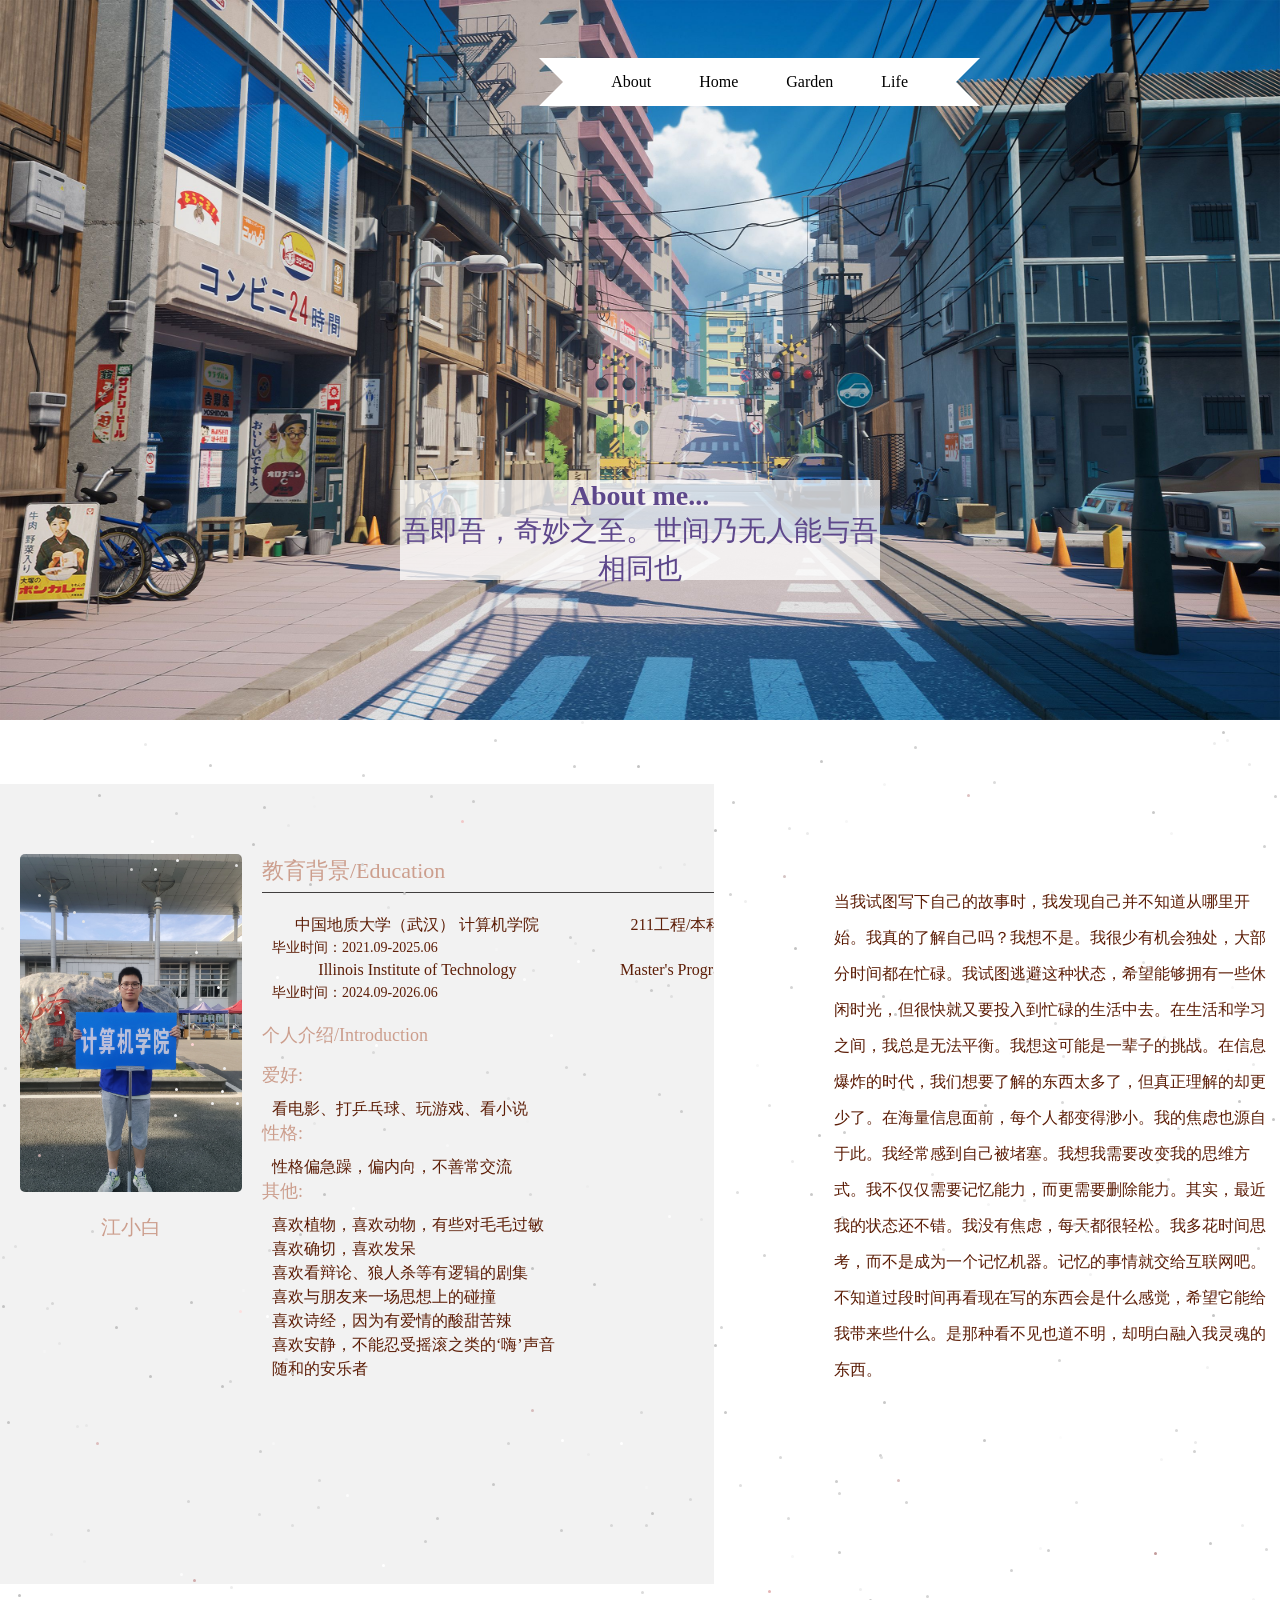
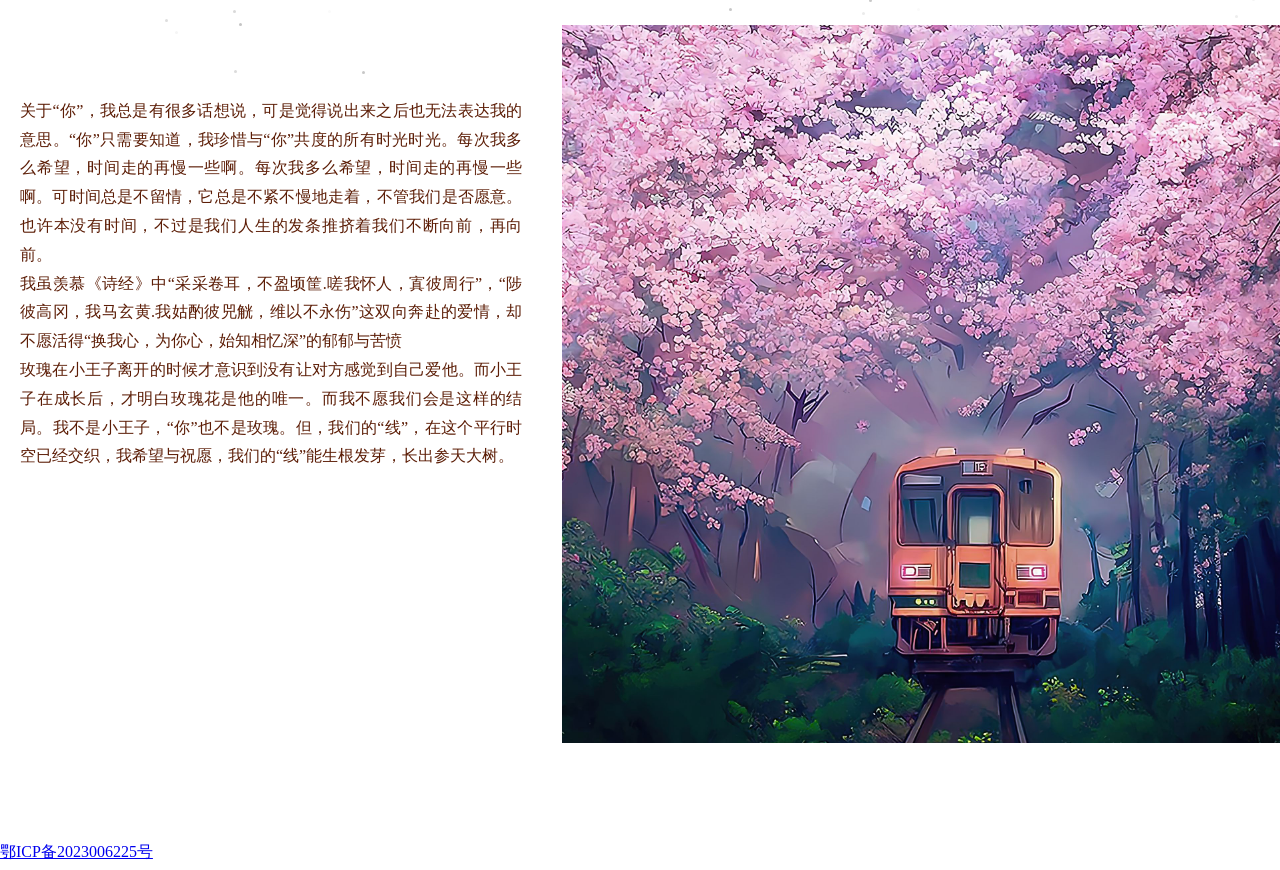
<file: about.html>
<!DOCTYPE html>
<head>    
    <meta charset="UTF-8">
    <link rel="stylesheet" href="css/about.css">
</head>
<body>
    <div class="about">
        <div class="stars"></div>
        <h3 class="about_tit">About me...<br>吾即吾，奇妙之至。世间乃无人能与吾相同也</h3>
        <img class="about_bgc" src="img/9.jpg" alt="">
        <div class='ribbon'>
            <a href='./about.html'><span>About</span></a>
            <a href='./index.html'><span>Home</span></a>
            <a href='./garden.html'><span>Garden</span></a>
            <a href='./daylife.html'><span>Life</span></a>
        </div>
        <div class="me">
            <!-- <img class="me_img" src="./img/7.JPG" alt=""> -->
            <script>
                const iframe = document.querySelector("iframe");
                iframe.onload = function () {
                    iframe.style.height = iframe.contentWindow.document.body.scrollHeight + "px";
                };
            </script>
            <iframe src="./me.html" scrolling="no" frameborder="0" width="800px" height="800px"></iframe>
            <span class="me_tit animate ">
                当我试图写下自己的故事时，我发现自己并不知道从哪里开始。我真的了解自己吗？我想不是。我很少有机会独处，大部分时间都在忙碌。我试图逃避这种状态，希望能够拥有一些休闲时光，但很快就又要投入到忙碌的生活中去。在生活和学习之间，我总是无法平衡。我想这可能是一辈子的挑战。在信息爆炸的时代，我们想要了解的东西太多了，但真正理解的却更少了。在海量信息面前，每个人都变得渺小。我的焦虑也源自于此。我经常感到自己被堵塞。我想我需要改变我的思维方式。我不仅仅需要记忆能力，而更需要删除能力。其实，最近我的状态还不错。我没有焦虑，每天都很轻松。我多花时间思考，而不是成为一个记忆机器。记忆的事情就交给互联网吧。不知道过段时间再看现在写的东西会是什么感觉，希望它能给我带来些什么。是那种看不见也道不明，却明白融入我灵魂的东西。
            </span>
        </div>
        <div class="videos">
            <div class="video-text-container">
                <span>
                    关于“你”，我总是有很多话想说，可是觉得说出来之后也无法表达我的意思。“你”只需要知道，我珍惜与“你”共度的所有时光时光。每次我多么希望，时间走的再慢一些啊。每次我多么希望，时间走的再慢一些啊。可时间总是不留情，它总是不紧不慢地走着，不管我们是否愿意。也许本没有时间，不过是我们人生的发条推挤着我们不断向前，再向前。<br>
                    我虽羡慕《诗经》中“采采卷耳，不盈顷筐.嗟我怀人，寘彼周行”，“陟彼高冈，我马玄黄.我姑酌彼兕觥，维以不永伤”这双向奔赴的爱情，却不愿活得“换我心，为你心，始知相忆深”的郁郁与苦愤<br>
                    玫瑰在小王子离开的时候才意识到没有让对方感觉到自己爱他。而小王子在成长后，才明白玫瑰花是他的唯一。而我不愿我们会是这样的结局。我不是小王子，“你”也不是玫瑰。但，我们的“线”，在这个平行时空已经交织，我希望与祝愿，我们的“线”能生根发芽，长出参天大树。
                </span>
            </div>
            <div class="video-image-container">
                <img class="video-img" src="img/10.jpg" alt="视频图片">
            </div>
        </div>
        
    </div>
        <div class="htt">
            <a href="https://beian.miit.gov.cn/" target="_blank">鄂ICP备2023006225号</a>
        </div>

</body>
</file>
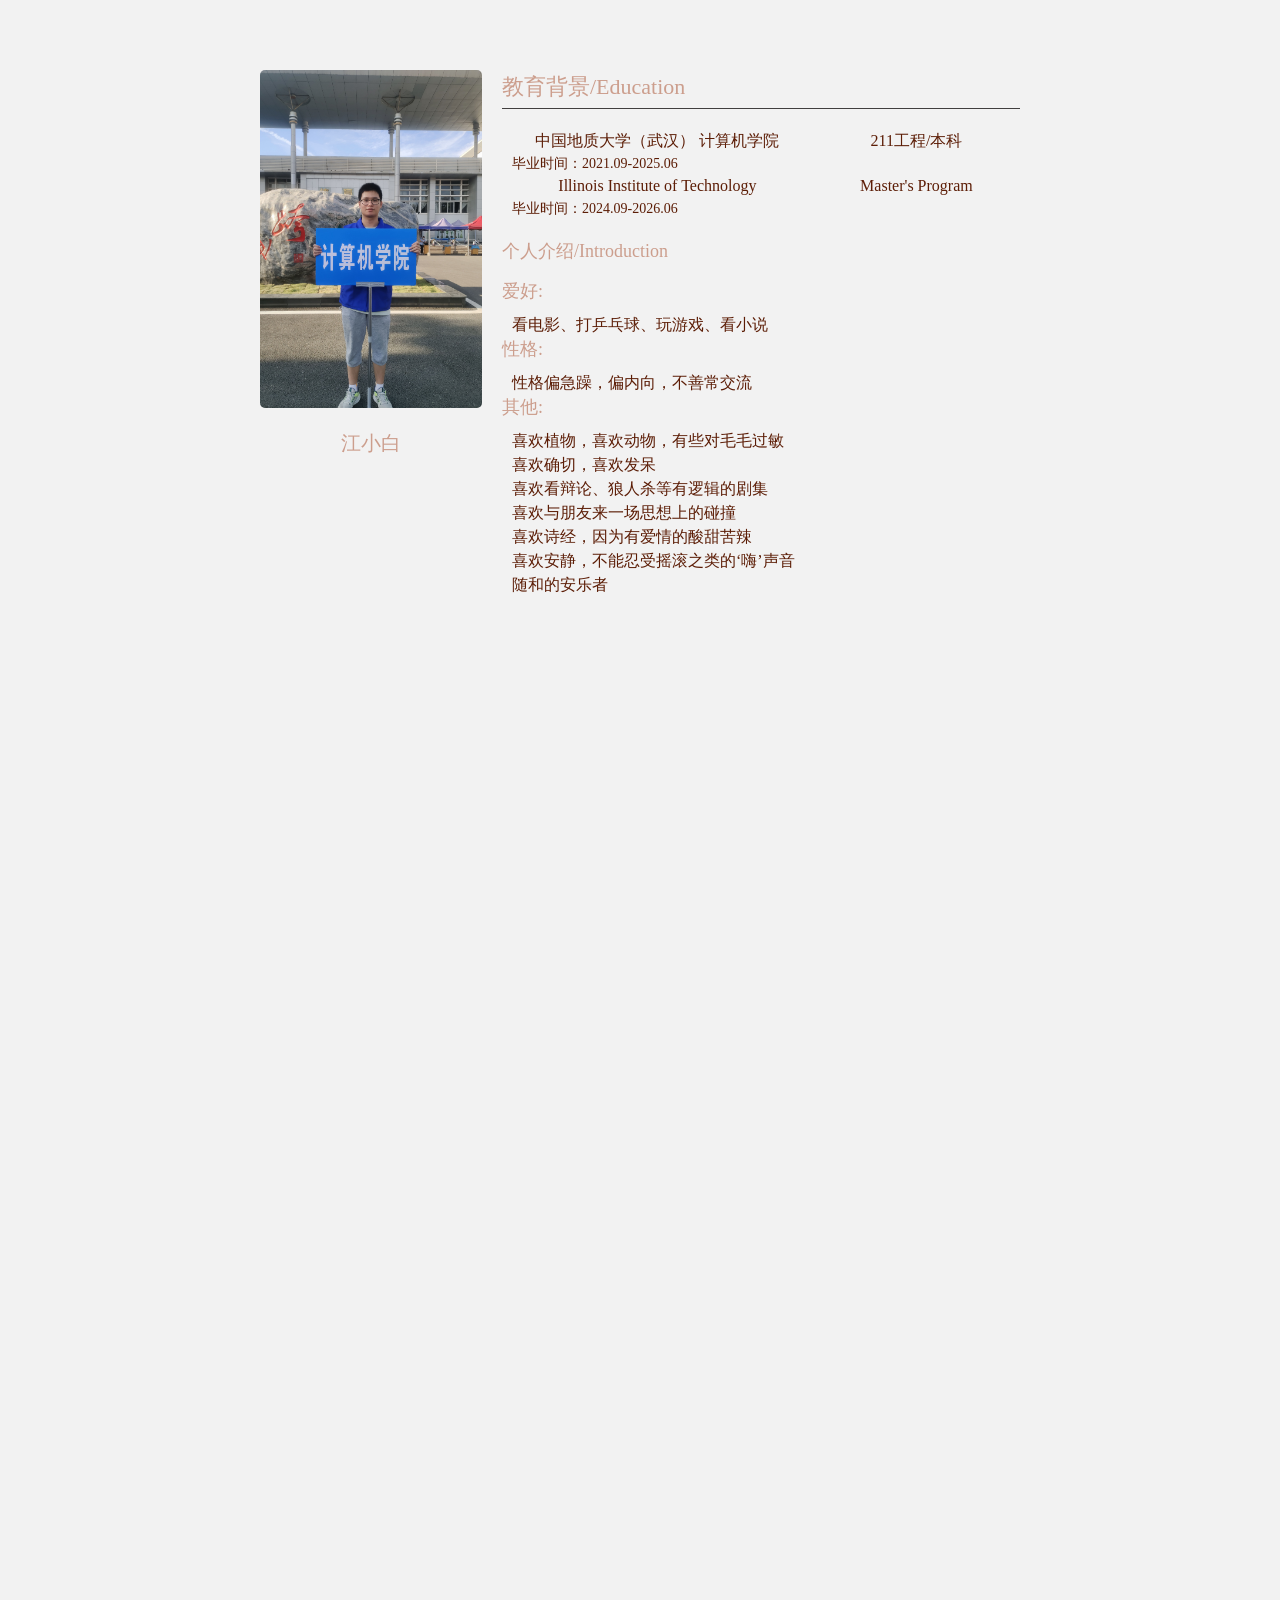
<file: me.html>
<!DOCTYPE html PUBLIC "-//W3C//DTD XHTML 1.0 Transitional//EN" "http://www.w3.org/TR/xhtml1/DTD/xhtml1-transitional.dtd">
<html xmlns="http://www.w3.org/1999/xhtml">
<head>
    <meta http-equiv="Content-Type" content="text/html; charset=utf-8" />
    <link rel="stylesheet" href="css/me.css">
    <title>个人介绍</title>
</head>

<body>
    <div class="jianli">
        <!-- 左侧图片部分 -->
        <div class="left">
            <img class="ima" src="img/jhy.jpg" alt="个人图片">
            <span>江小白</span>
        </div>
        <!-- 右侧内容部分 -->
        <div class="right">
            <!-- 教育背景 -->
            <div class="first">
                <span>教育背景/Education</span>
            </div>
            <div class="second">
                <div class="edu">
                    <span class="left">中国地质大学（武汉） 计算机学院</span>
                    <span class="middle">211工程/本科</span>
                </div>
                <div class="time">
                    <span>毕业时间：2021.09-2025.06</span>
                </div>
                <div class="edu">
                    <span class="left">Illinois Institute of Technology</span>
                    <span class="middle">Master's Program</span>
                </div>
                <div class="time">
                    <span>毕业时间：2024.09-2026.06</span>
                </div>
            </div>
            <!-- 个人介绍 -->
            <div class="third">
                <span class="title">个人介绍/Introduction</span>
                <ul>
                    <li class="title">爱好:</li>
                    <li class="other">看电影、打乒乓球、玩游戏、看小说</li>
                    <li class="title">性格:</li>
                    <li class="other">性格偏急躁，偏内向，不善常交流</li>
                    <li class="title">其他:</li>
                    <li class="other">喜欢植物，喜欢动物，有些对毛毛过敏</li>
                    <li class="other">喜欢确切，喜欢发呆</li>
                    <li class="other">喜欢看辩论、狼人杀等有逻辑的剧集</li>
                    <li class="other">喜欢与朋友来一场思想上的碰撞</li>
                    <li class="other">喜欢诗经，因为有爱情的酸甜苦辣</li>
                    <li class="other">喜欢安静，不能忍受摇滚之类的‘嗨’声音</li>
                    <li class="other">随和的安乐者</li>
                  </ul>
            </div>
        </div>
    </div>
</body>
</html>
</file>
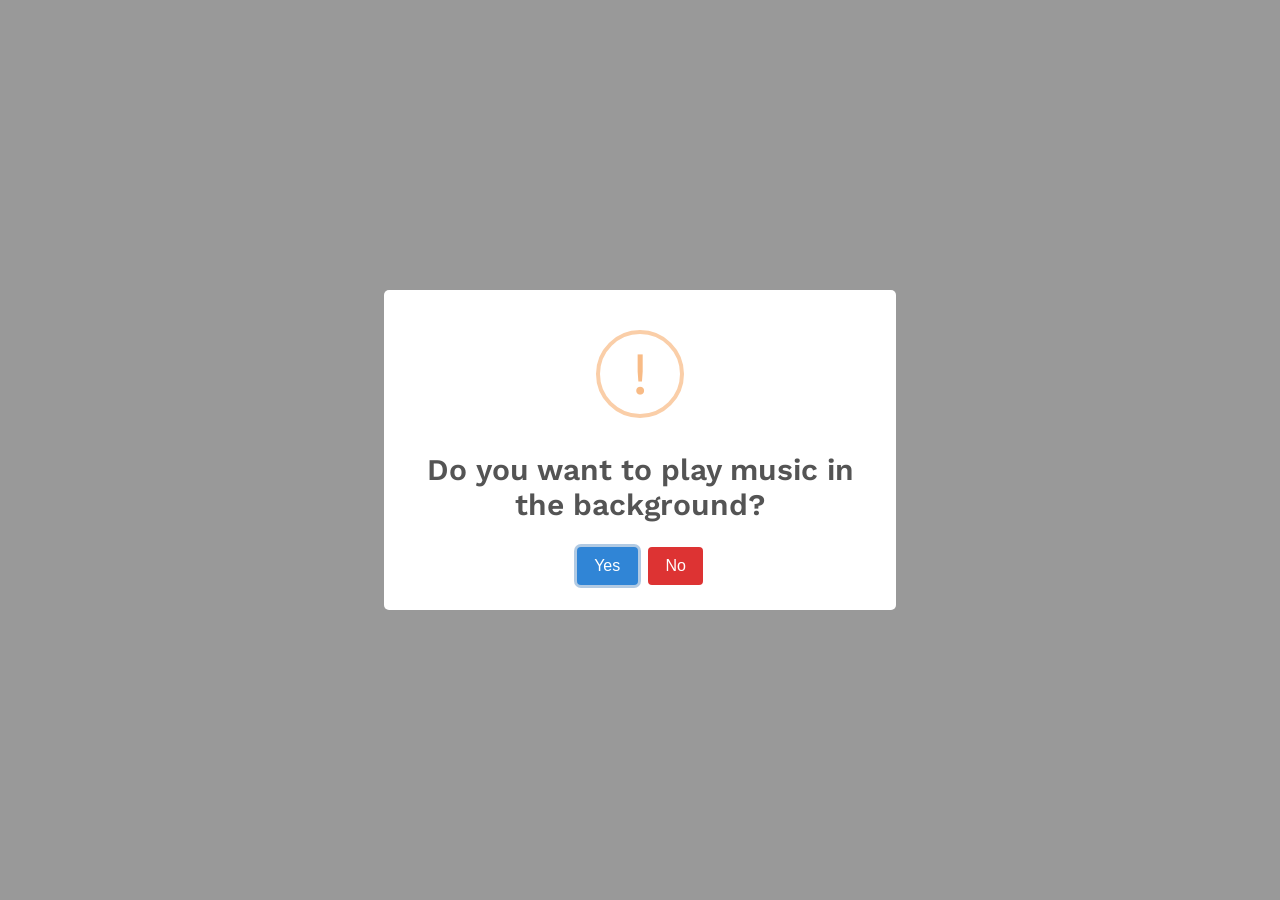
<file: h/hlr.html>
<!DOCTYPE html>
<html lang="en">

<head>
  <meta charset="UTF-8" />
  <meta name="viewport" content="width=device-width, initial-scale=1.0" />
  <meta http-equiv="X-UA-Compatible" content="ie=edge" />
  <title>Happy Birthday!!! :)</title>
  <!-- Google Font -->
  <link href="https://fonts.googleapis.com/css?family=Work+Sans:300,400" rel="stylesheet" />
  <link rel="shortcut icon" type="image/png" href="img/favicon.png" />
  <link rel="stylesheet" href="styles/main.css" />
</head>

<body>

    <audio class="song" loop autoplay>
        <source src="./music/m.mp3">
        </source>
        Your browser isn't invited for super fun audio time.
    </audio>

    <div class="container">
        <div class="one">
            <h1 class="one">
                Hi
                <span id="name">韩泠姌</span>
            </h1>
            <p class="two" id="greetingText">你的生日祝福已送达!</p>
        </div>

        <div class="three">
            <p>It's your birthday!! :D</p>
        </div>

        <div class="four">
            <div class="text-box">
                <p class="hbd-chatbox">
                我们都是时间长河里负重前行的旅人，每一步都是我们人生路上的印记。在你20岁生日这一天，愿你勇敢地面对未来，无畏地迎接挑战。愿你的人生之路充满阳光和欢笑，愿你永远年轻、永远热泪盈眶。愿你的每一天都充满希望和梦想，愿你的每一个梦想都能成真。愿你的友谊之花永远盛开，愿你的爱情之火永远燃烧。你好韩泠姌，20岁生日快乐！
                </p>
                <p class="fake-btn">Send</p>
            </div>
        </div>

        <div class="five">
            <p class="idea-1">That's what I was going to express.</p>
            <p class="idea-2">But then I stopped.</p>
            <p class="idea-3">
                I realised, I wanted to do something<br>
                <strong>special</strong>
                .
            </p>
            <p class="idea-4">Because,</p>
            <p class="idea-5">
                You deserve Special
                <span>:)</span>
            </p>
            <p class="idea-6">
                <span>S</span>
                <span>O</span>
            </p>
        </div>

        <div class="six">
            <img src="./img/h.jpg" alt="profile" class="profile-picture" id="imagePath"/>
            <img src="img/hat.svg" alt="hat" class="hat" />
            <div class="wish">
                <h3 class="wish-hbd">Happy Birthday!</h3>
                <h5 id="wishText">May the force always be with you! ;)</h5>
            </div>
        </div>

        <div class="seven">
            <div class="baloons">
                <img src="img/ballon2.svg" alt="" />
                <img src="img/ballon1.svg" alt="" />
                <img src="img/ballon3.svg" alt="" />
                <img src="img/ballon1.svg" alt="" />
                <img src="img/ballon2.svg" alt="" />
                <img src="img/ballon3.svg" alt="" />
                <img src="img/ballon2.svg" alt="" />
                <img src="img/ballon3.svg" alt="" />
                <img src="img/ballon1.svg" alt="" />
                <img src="img/ballon2.svg" alt="" />
                <img src="img/ballon3.svg" alt="" />
                <img src="img/ballon2.svg" alt="" />
                <img src="img/ballon1.svg" alt="" />
                <img src="img/ballon3.svg" alt="" />
                <img src="img/ballon2.svg" alt="" />
                <img src="img/ballon3.svg" alt="" />
                <img src="img/ballon1.svg" alt="" />
                <img src="img/ballon2.svg" alt="" />
                <img src="img/ballon1.svg" alt="" />
                <img src="img/ballon3.svg" alt="" />
                <img src="img/ballon3.svg" alt="" />
                <img src="img/ballon1.svg" alt="" />
                <img src="img/ballon2.svg" alt="" />
                <img src="img/ballon3.svg" alt="" />
                <img src="img/ballon2.svg" alt="" />
                <img src="img/ballon1.svg" alt="" />
                <img src="img/ballon3.svg" alt="" />
                <img src="img/ballon2.svg" alt="" />
                <img src="img/ballon3.svg" alt="" />
                <img src="img/ballon1.svg" alt="" />
                <img src="img/ballon2.svg" alt="" />
                <img src="img/ballon1.svg" alt="" />
                <img src="img/ballon3.svg" alt="" />
            </div>
        </div>

        <div class="eight">
            <svg viewBox="0 0 40 40" xmlns="http://www.w3.org/2000/svg">
                <circle cx="20" cy="20" r="20" />
            </svg>
            <svg viewBox="0 0 40 40" xmlns="http://www.w3.org/2000/svg">
                <circle cx="20" cy="20" r="20" />
            </svg>
            <svg viewBox="0 0 40 40" xmlns="http://www.w3.org/2000/svg">
                <circle cx="20" cy="20" r="20" />
            </svg>
            <svg viewBox="0 0 40 40" xmlns="http://www.w3.org/2000/svg">
                <circle cx="20" cy="20" r="20" />
            </svg>
            <svg viewBox="0 0 40 40" xmlns="http://www.w3.org/2000/svg">
                <circle cx="20" cy="20" r="20" />
            </svg>
            <svg viewBox="0 0 40 40" xmlns="http://www.w3.org/2000/svg">
                <circle cx="20" cy="20" r="20" />
            </svg>
            <svg viewBox="0 0 40 40" xmlns="http://www.w3.org/2000/svg">
                <circle cx="20" cy="20" r="20" />
            </svg>
            <svg viewBox="0 0 40 40" xmlns="http://www.w3.org/2000/svg">
                <circle cx="20" cy="20" r="20" />
            </svg>
            <svg viewBox="0 0 40 40" xmlns="http://www.w3.org/2000/svg">
                <circle cx="20" cy="20" r="20" />
            </svg>
        </div>

        <div class="nine">
            <p>Okay, now come back and tell me if you liked it.</p>
            <p id="replay">Or click, if you want to watch it again.</p>
            <p class="last-smile">:)</p>
        </div>
    </div>

</body>
    <!-- Greensock -->
    <script src="./script/TweenMax.min.js.js"></script>
    <!-- Sweetalert -->
    <script src="./script/sweetalert2@11.js"></script>
    <script type="application/javascript" src="script/main.js"></script>

</html>
</file>
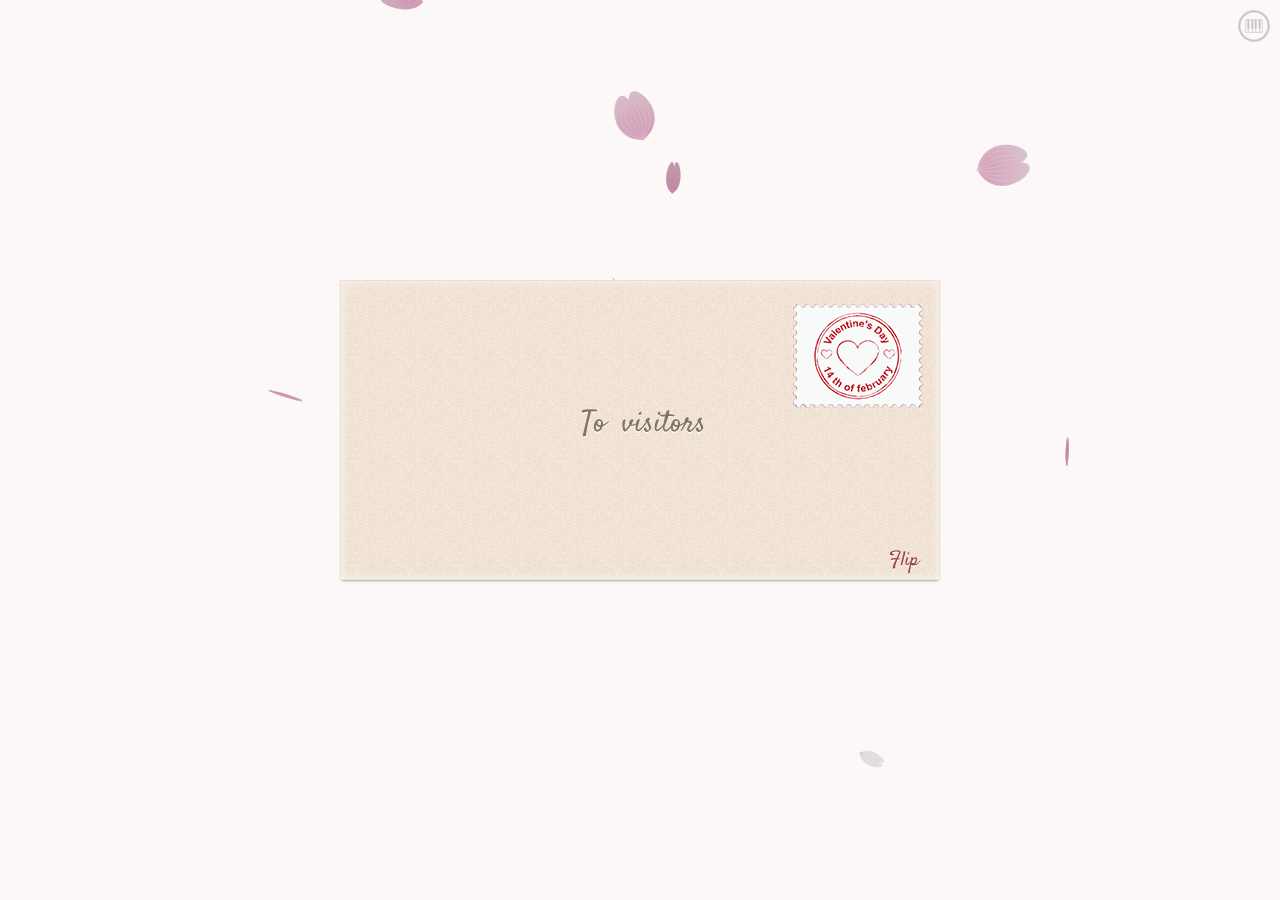
<file: html/letter.html>
<!DOCTYPE html>
<html>
<head>
<meta http-equiv="Content-Type" content="text/html; charset=UTF-8">
<meta http-equiv="X-UA-Compatible" content="IE=edge,chrome=1"/>
<meta name="viewport" content="width=device-width, initial-scale=0.6, maximum-scale=1, minimum-scale=0.6, user-scalable=0">
<meta name="description" content="Wear your earphone">
<title>to you | eLuvLetter</title>

<link rel="shortcut icon" type="image/x-icon" href="images/favicon.ico" />
<link rel="stylesheet" href="stylesheets/style.css" />

<script src="js/jquery-1.11.2.min.js" type="text/javascript" charset="utf-8"></script>
<script src="js/sakura.js" type="text/javascript" charset="utf-8"></script>
<script src="js/modernizr.js" type="text/javascript" charset="utf-8"></script>
<script src="js/typed.js" type="text/javascript" charset="utf-8"></script>
<script src="js/bgm.js" type="text/javascript" charset="utf-8"></script>
<script>
var _hmt = _hmt || [];
(function() {
  var hm = document.createElement("script");
  hm.src = "https://hm.baidu.com/hm.js?a9430a37066911650e26adadcc42798a";
  var s = document.getElementsByTagName("script")[0]; 
  s.parentNode.insertBefore(hm, s);
})();
</script>
</head>

<body>

	<div id="jsi-cherry-container"></div>

	<section class="container" id="contact" >
		<form class="flip">
			<div class="front">
            <h2>To&nbsp;&nbsp;visitors</h2>
				<a id="flip2back" href="#">Flip</a>
			</div>
			<div id="content" class="back">
				<div id="letter">
					<div class="container">
						<div class="flip">                        
                        	<div class="front"></div>
			  				<div class="back">
                            	<p class="letter"></p> 
                                <a id="close" href="#">Close</a>								
							</div>                            
						</div>
					</div>
				</div>
				<div id="top">
					<a id="flip" href="#contact">Flip</a>
				</div>
				<div id="lid" class="container">
  					<div class="flip">  
  						<div class="front">
							<a id="open" href="#content"><span></span></a>
						</div>                        
						<div class="back"></div>
					</div>
				</div>
			</div>
		</form>
	</section>

	<div id="footer">
		<audio id="music2" preload="auto" loop></audio>
		<a id="music_btn2" href="javascript:playPause();"></a>
	</div>
    
</body>
<script src="js/letter.js" type="text/javascript" charset="utf-8"></script>
</html>
</file>
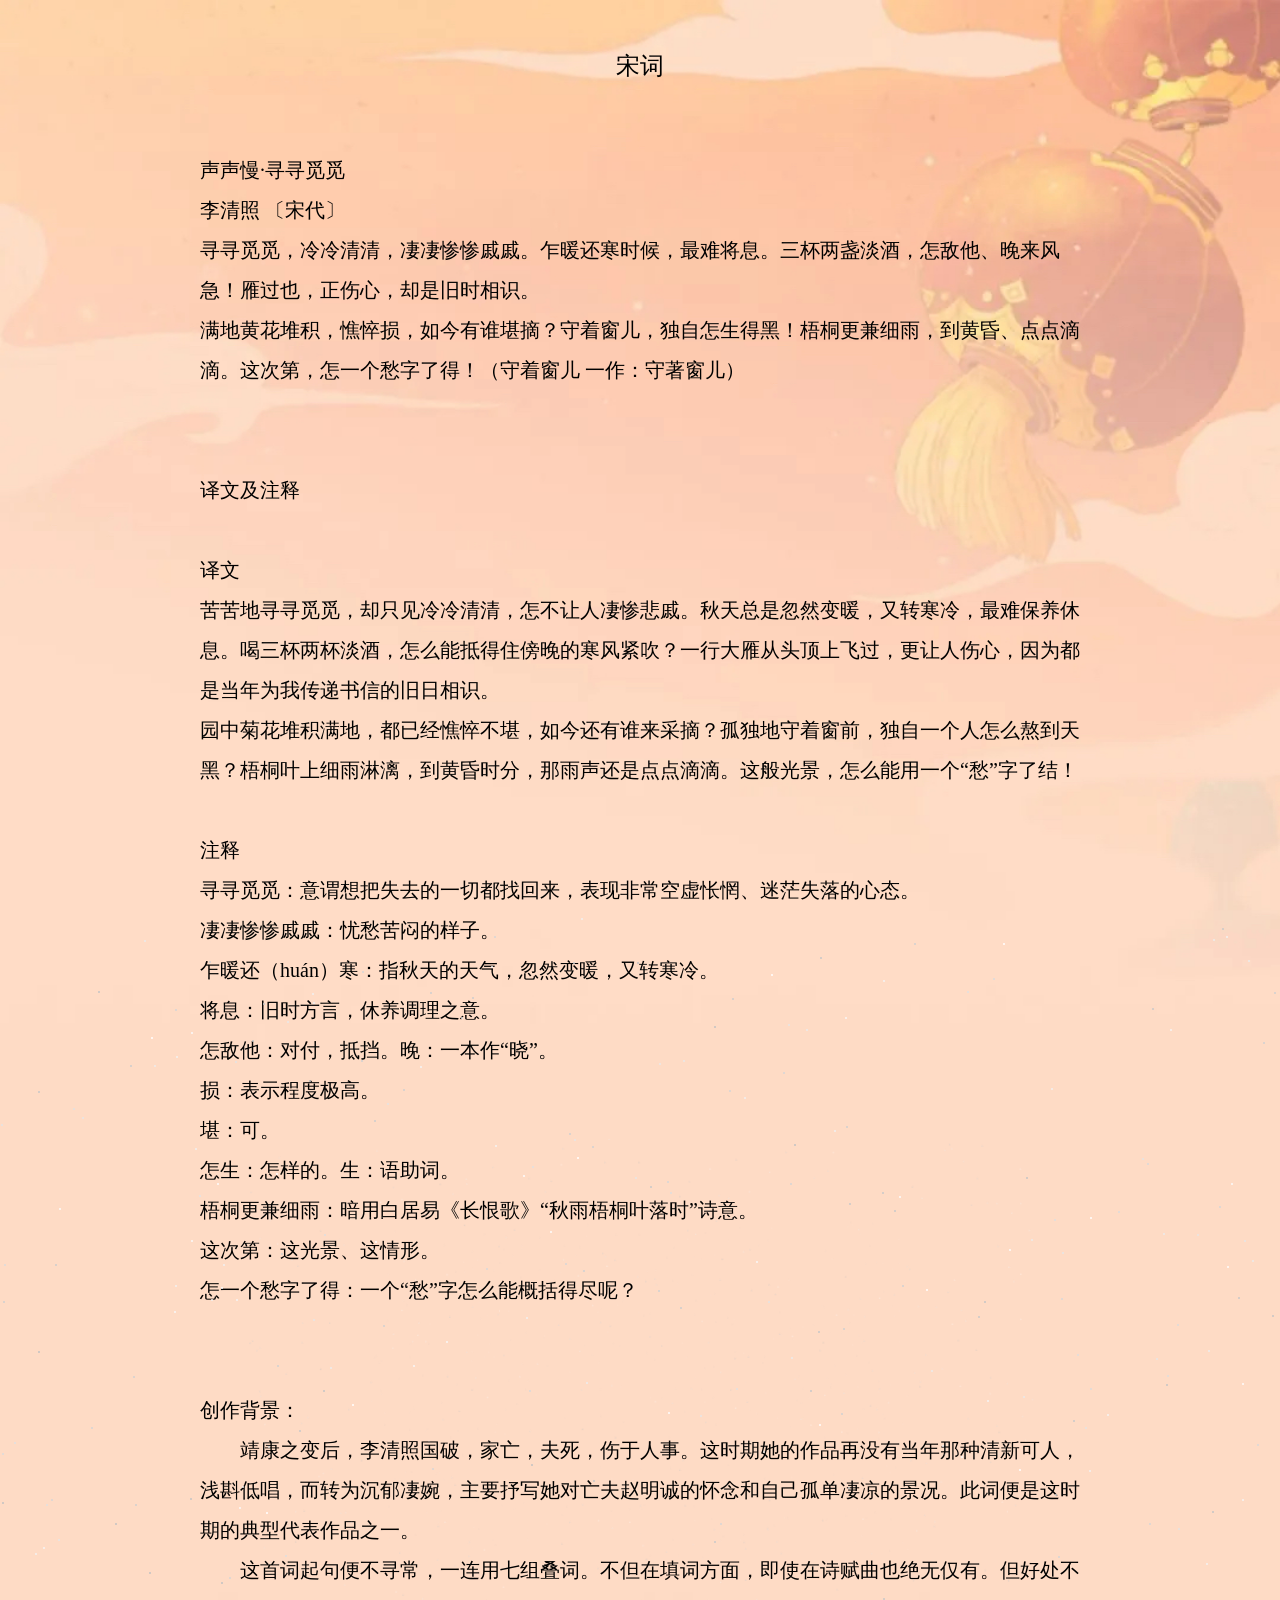
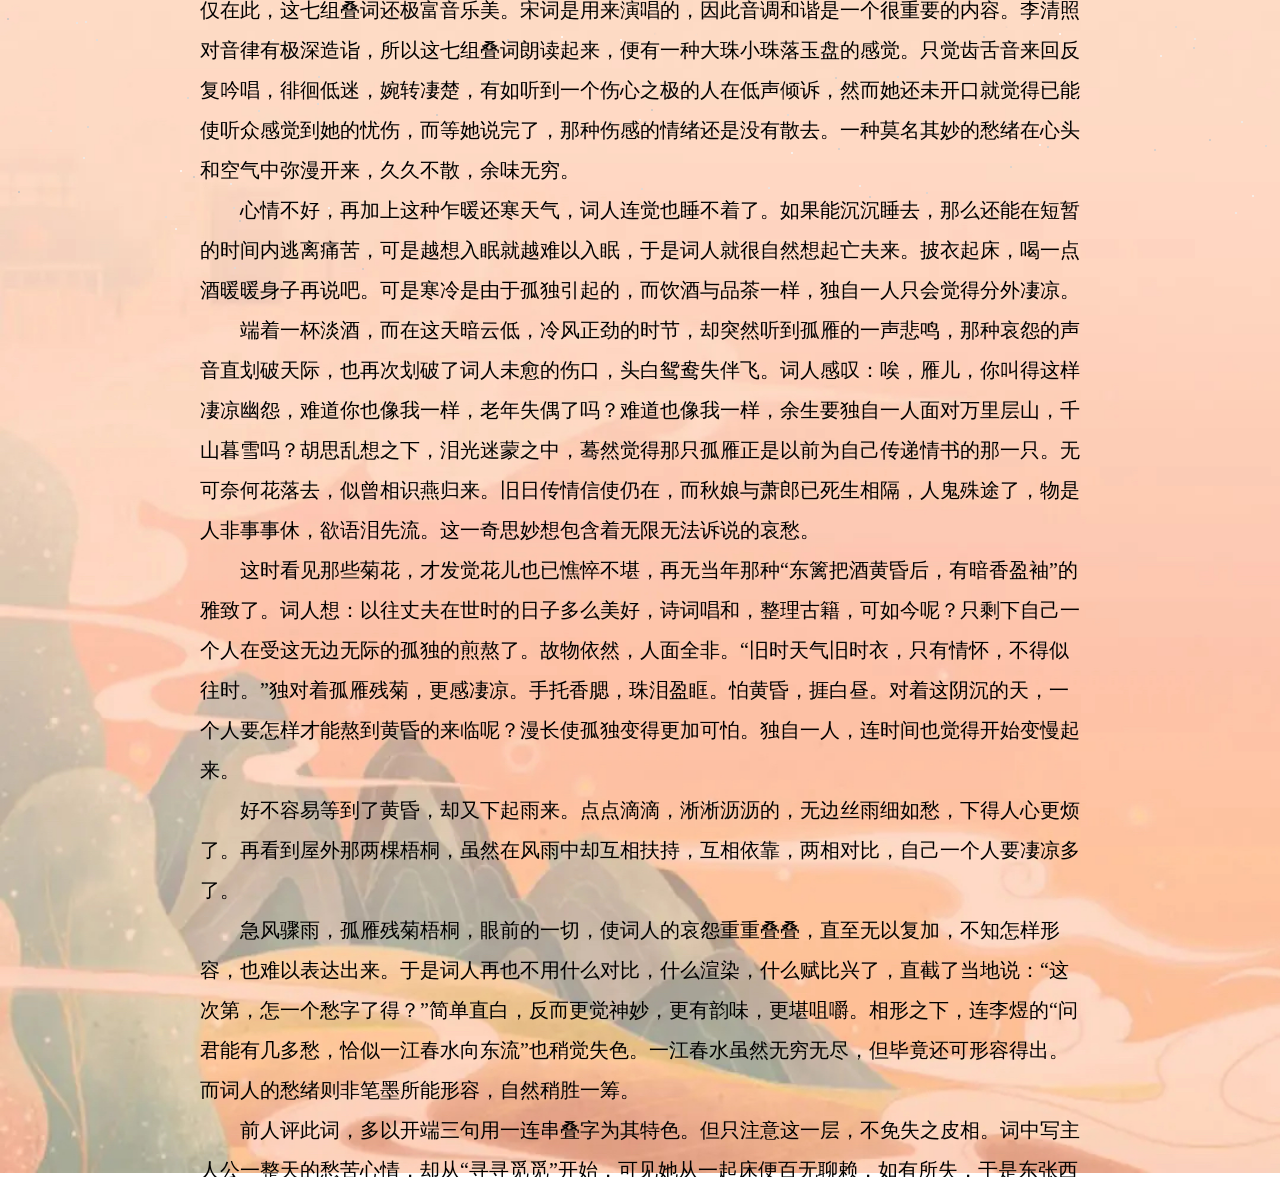
<file: html/songci.html>
<!DOCTYPE html>
<head>
    <meta charset="UTF-8">
    <title>宋词</title>
    <link rel="stylesheet" href="../css/book3.css">
</head>
<body>
    <div class="home">
        <div class="content">
            <div class="stars"></div>
            <img class="bgc" src="../img/30.jpg" width="100%" alt="" >
            <h3 class="title">宋词</h3>
            <h3 class="titles">
                声声慢·寻寻觅觅<br>
                李清照 〔宋代〕<br>
                寻寻觅觅，冷冷清清，凄凄惨惨戚戚。乍暖还寒时候，最难将息。三杯两盏淡酒，怎敌他、晚来风急！雁过也，正伤心，却是旧时相识。<br>
                满地黄花堆积，憔悴损，如今有谁堪摘？守着窗儿，独自怎生得黑！梧桐更兼细雨，到黄昏、点点滴滴。这次第，怎一个愁字了得！（守着窗儿 一作：守著窗儿）<br><br><br>


                译文及注释<br><br>

                译文<br>
                苦苦地寻寻觅觅，却只见冷冷清清，怎不让人凄惨悲戚。秋天总是忽然变暖，又转寒冷，最难保养休息。喝三杯两杯淡酒，怎么能抵得住傍晚的寒风紧吹？一行大雁从头顶上飞过，更让人伤心，因为都是当年为我传递书信的旧日相识。<br>
                园中菊花堆积满地，都已经憔悴不堪，如今还有谁来采摘？孤独地守着窗前，独自一个人怎么熬到天黑？梧桐叶上细雨淋漓，到黄昏时分，那雨声还是点点滴滴。这般光景，怎么能用一个“愁”字了结！<br><br>

                注释<br>
                寻寻觅觅：意谓想把失去的一切都找回来，表现非常空虚怅惘、迷茫失落的心态。<br>
                凄凄惨惨戚戚：忧愁苦闷的样子。<br>
                乍暖还（huán）寒：指秋天的天气，忽然变暖，又转寒冷。<br>
                将息：旧时方言，休养调理之意。<br>
                怎敌他：对付，抵挡。晚：一本作“晓”。<br>
                损：表示程度极高。<br>
                堪：可。<br>
                怎生：怎样的。生：语助词。<br>
                梧桐更兼细雨：暗用白居易《长恨歌》“秋雨梧桐叶落时”诗意。<br>
                这次第：这光景、这情形。<br>
                怎一个愁字了得：一个“愁”字怎么能概括得尽呢？<br><br><br>

                创作背景：<br>

                　　靖康之变后，李清照国破，家亡，夫死，伤于人事。这时期她的作品再没有当年那种清新可人，浅斟低唱，而转为沉郁凄婉，主要抒写她对亡夫赵明诚的怀念和自己孤单凄凉的景况。此词便是这时期的典型代表作品之一。<br>

                　　这首词起句便不寻常，一连用七组叠词。不但在填词方面，即使在诗赋曲也绝无仅有。但好处不仅在此，这七组叠词还极富音乐美。宋词是用来演唱的，因此音调和谐是一个很重要的内容。李清照对音律有极深造诣，所以这七组叠词朗读起来，便有一种大珠小珠落玉盘的感觉。只觉齿舌音来回反复吟唱，徘徊低迷，婉转凄楚，有如听到一个伤心之极的人在低声倾诉，然而她还未开口就觉得已能使听众感觉到她的忧伤，而等她说完了，那种伤感的情绪还是没有散去。一种莫名其妙的愁绪在心头和空气中弥漫开来，久久不散，余味无穷。<br>

                　　心情不好，再加上这种乍暖还寒天气，词人连觉也睡不着了。如果能沉沉睡去，那么还能在短暂的时间内逃离痛苦，可是越想入眠就越难以入眠，于是词人就很自然想起亡夫来。披衣起床，喝一点酒暖暖身子再说吧。可是寒冷是由于孤独引起的，而饮酒与品茶一样，独自一人只会觉得分外凄凉。<br>

                　　端着一杯淡酒，而在这天暗云低，冷风正劲的时节，却突然听到孤雁的一声悲鸣，那种哀怨的声音直划破天际，也再次划破了词人未愈的伤口，头白鸳鸯失伴飞。词人感叹：唉，雁儿，你叫得这样凄凉幽怨，难道你也像我一样，老年失偶了吗？难道也像我一样，余生要独自一人面对万里层山，千山暮雪吗？胡思乱想之下，泪光迷蒙之中，蓦然觉得那只孤雁正是以前为自己传递情书的那一只。无可奈何花落去，似曾相识燕归来。旧日传情信使仍在，而秋娘与萧郎已死生相隔，人鬼殊途了，物是人非事事休，欲语泪先流。这一奇思妙想包含着无限无法诉说的哀愁。<br>

                　　这时看见那些菊花，才发觉花儿也已憔悴不堪，再无当年那种“东篱把酒黄昏后，有暗香盈袖”的雅致了。词人想：以往丈夫在世时的日子多么美好，诗词唱和，整理古籍，可如今呢？只剩下自己一个人在受这无边无际的孤独的煎熬了。故物依然，人面全非。“旧时天气旧时衣，只有情怀，不得似往时。”独对着孤雁残菊，更感凄凉。手托香腮，珠泪盈眶。怕黄昏，捱白昼。对着这阴沉的天，一个人要怎样才能熬到黄昏的来临呢？漫长使孤独变得更加可怕。独自一人，连时间也觉得开始变慢起来。<br>

                　　好不容易等到了黄昏，却又下起雨来。点点滴滴，淅淅沥沥的，无边丝雨细如愁，下得人心更烦了。再看到屋外那两棵梧桐，虽然在风雨中却互相扶持，互相依靠，两相对比，自己一个人要凄凉多了。<br>

                　　急风骤雨，孤雁残菊梧桐，眼前的一切，使词人的哀怨重重叠叠，直至无以复加，不知怎样形容，也难以表达出来。于是词人再也不用什么对比，什么渲染，什么赋比兴了，直截了当地说：“这次第，怎一个愁字了得？”简单直白，反而更觉神妙，更有韵味，更堪咀嚼。相形之下，连李煜的“问君能有几多愁，恰似一江春水向东流”也稍觉失色。一江春水虽然无穷无尽，但毕竟还可形容得出。而词人的愁绪则非笔墨所能形容，自然稍胜一筹。<br>

                　　前人评此词，多以开端三句用一连串叠字为其特色。但只注意这一层，不免失之皮相。词中写主人公一整天的愁苦心情，却从“寻寻觅觅”开始，可见她从一起床便百无聊赖，如有所失，于是东张西望，仿佛飘流在海洋中的人要抓到点什么才能得救似的，希望找到点什么来寄托自己的空虚寂寞。下文“冷冷清清”，是“寻寻觅觅”的结果，不但无所获，反被一种孤寂清冷的气氛袭来，使自己感到凄惨忧戚。于是紧接着再写了一句“凄凄惨惨戚戚”。仅此三句，一种由愁惨而凄厉的氛围已笼罩全篇，使读者不禁为之屏息凝神。这乃是百感迸发于中，不得不吐之为快，所谓“欲罢不能”的结果。<br>

                　　“乍暖还寒时候”这一句也是此词的难点之一。此词作于秋天，但秋天的气候应该说“乍寒还暖”，只有早春天气才能用得上“乍暖还寒”。这是写一日之晨，而非写一季之候。秋日清晨，朝阳初出，故言“乍暖”；但晓寒犹重，秋风砭骨，故言“还寒”。至于“时候”二字，有人以为在古汉语中应解为“节候”；但柳永《永遇乐》云：“薰风解愠，昼景清和，新霁时候。”由阴雨而新霁，自属较短暂的时间，可见“时候”一词在宋时已与现代汉语无殊了。“最难将息”句则与上文“寻寻觅觅”句相呼应，说明从一清早自己就不知如何是好。<br>

                　　下面的“三杯两盏淡酒，怎敌他晚来风急”，正与上文“乍暖还寒”相合。古人晨起于卯时饮酒，又称“扶头卯酒”。这里说用酒消愁是不抵事的。至于下文“雁过也”的“雁”，是南来秋雁，正是往昔在北方见到的，所以说“正伤心，却是旧时相识”了。《唐宋词选释》说：“雁未必相识，却云‘旧时相识’者，寄怀乡之意。赵嘏《寒塘》：‘乡心正无限，一雁度南楼。’词意近之。”<br>

                　　上片从一个人寻觅无着，写到酒难浇愁；风送雁声，反而增加了思乡的惆怅。于是下片由秋日高空转入自家庭院。园中开满了菊花，秋意正浓。这里“满地黄花堆积”是指菊花盛开，而非残英满地。“憔悴损”是指自己因忧伤而憔悴瘦损，也不是指菊花枯萎凋谢。正由于自己无心看花，虽值菊堆满地，却不想去摘它赏它，这才是“如今有谁堪摘”的确解。然而人不摘花，花当自萎；及花已损，则欲摘已不堪摘了。这里既写出了自己无心摘花的郁闷，又透露了惜花将谢的情怀，笔意比唐人杜秋娘所唱的“有花堪折直须折，莫待无花空折枝”要深远多了。<br>

            </h3>
    
            </h3>

    
    </div>

</body>

</html>
</file>
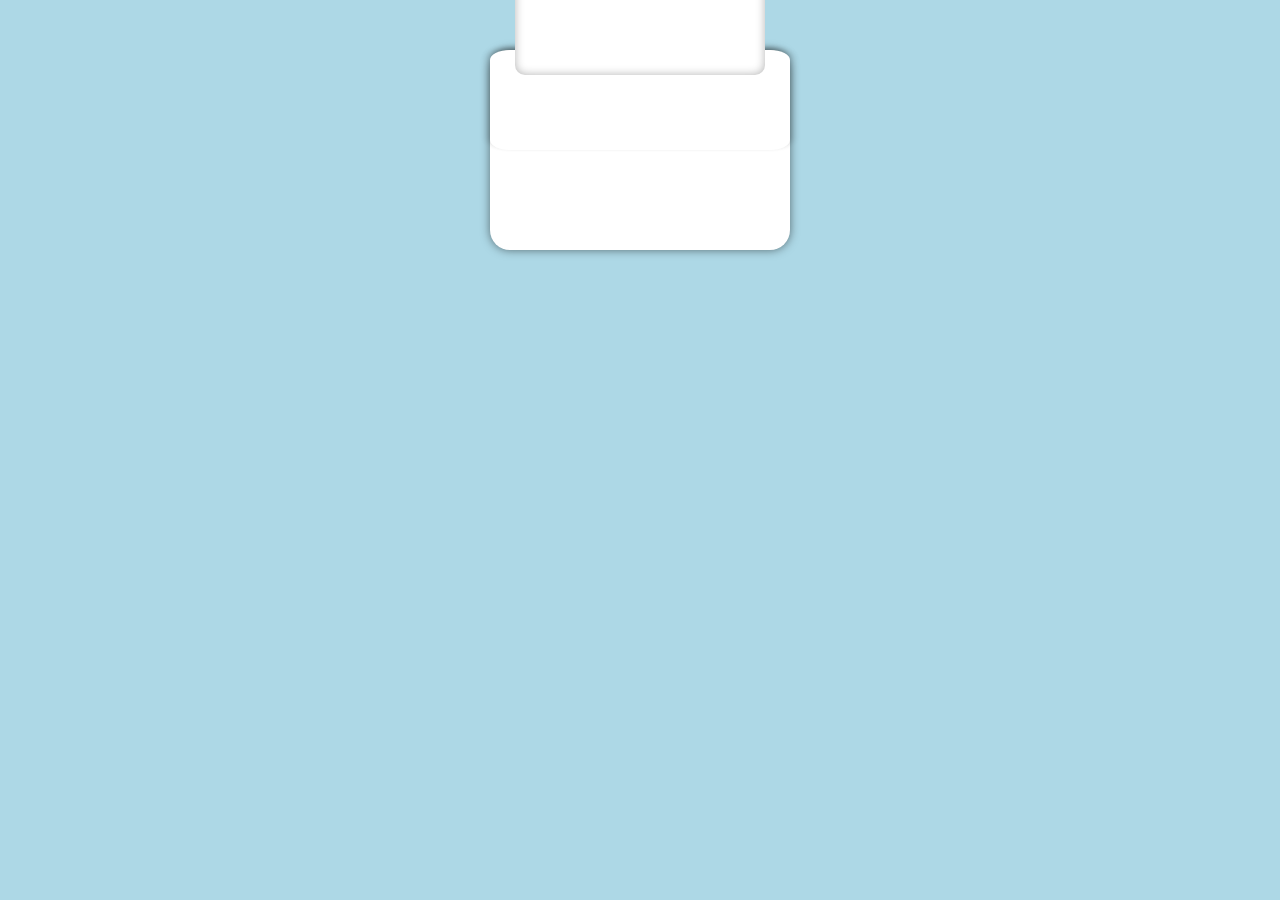
<file: html/tangshi.html>
<!DOCTYPE html>
<html>
<head>
    <style>
        body {
            background-color: lightblue;
        }
        .envelope {
            width: 300px;
            height: 200px;
            background-color: white;
            position: relative;
            margin: 50px auto;
            border-radius: 20px;
            box-shadow: 0 0 10px rgba(0,0,0,0.5);
        }
        .envelope:before {
            content: "";
            display: block;
            width: 300px;
            height: 200px;
            background-color: white;
            position: absolute;
            top: -100px;
            left: 0;
            border-radius: 20px;
            transform-origin: bottom center;
            transform: rotateX(60deg);
            box-shadow: 0 -5px 10px rgba(0,0,0,0.3);
        }
        .letter {
            width: 250px;
            height: 150px;
            background-color: white;
            position: absolute;
            top: -125px;
            left: 25px;
            border-radius: 10px;
            box-shadow: inset 0 0 10px rgba(0,0,0,0.3);
        }
        .letter p {
            padding: 20px;
        }
        .envelope.open:before {
            animation-name: open-envelope-animation;
            animation-duration: 1s;
            animation-fill-mode: forwards; 
        }
        @keyframes open-envelope-animation {
          from {transform: rotateX(60deg);}
          to {transform: rotateX(-180deg);}
        }
    </style>
</head>
<body>

<div class="envelope">
    <div class="letter">
        <p>今天天气很好</p>
    </div>
</div>

<script>
    document.querySelector('.envelope').addEventListener('click', function() {
        this.classList.toggle('open');
    });
</script>

</body>
</html>
</file>
<file: css/about.css>
* {
    margin: 0;
    padding: 0;
}

.about {
    width: 100%;
    height: 100%;
    overflow: hidden;
    position: relative;
    perspective: 340px;
}

.about_bgc {
    width: 100%;
    height: auto;
    object-fit: cover;
    position: relative;
    z-index: -1;
}
.stars {
    position: absolute;
    top: 50%;
    left: 50%;
    width: 3px;
    height: 3px;
    z-index: 999;
    border-radius: 50%;
    box-shadow: -447px 387px #d1abab, -401px 118px #fcdfdf, -109px 217px #d6bbbb, -680px -436px #dfc2c2, 514px 360px #c29a9a, -708px 298px #e8e8e8, -696px -270px #ededed, 116px -128px #f7f7f7, 179px 35px white, -404px -90px whitesmoke, -331px -309px #c4c4c4, -363px -24px #d1d1d1, 277px 416px #fafafa, -145px -244px whitesmoke, 123px 62px #d4d4d4, -407px 418px #d9d9d9, 535px 237px #d9d9d9, -466px -78px #f7f7f7, 257px 287px #dabfbf, 327px -398px #ddc0c0, -602px -38px #c0a3a3, 128px 398px #e4b4b4, 274px -446px #d1d1d1, -602px -298px #c7c7c7, 526px -5px #c4c4c4, -90px -158px #fcfcfc, 5px 294px whitesmoke, -633px 229px #c4c4c4, -475px 427px #dedede, 586px -453px #f2f2f2, 180px -432px #c7c7c7, -637px -88px #cfcfcf, -453px 308px #d6d6d6, -111px 1px #d9d9d9, 573px -450px #ededed, 198px 300px #d6d6d6, -355px 166px #dedede, -715px 13px #e3e3e3, 262px -104px #d1d1d1, 147px 325px #dbdbdb, 1px 399px #dbdbdb, 286px -100px white, 43px -329px #e8e8e8, 617px 55px #d9d9d9, -168px -392px #cccccc, 84px 219px #c9c9c9, 507px -226px #d9d9d9, -327px -70px #e6e6e6, 386px -212px #c4c4c4, -717px 4px #cfcfcf, 502px -231px #e3e3e3, 302px 56px #ededed, 649px 341px #c7c7c7, 569px 350px #c9c9c9, 516px -31px #e6e6e6, 689px 447px #c2c2c2, 591px -206px #fafafa, 422px -137px #e6e6e6, -510px -324px #cccccc, -649px 287px #c2c2c2, -194px -48px #f7f7f7, -279px -329px #d1d1d1, -406px 478px #dbdbdb, -735px -87px #c9c9c9, 30px -197px #dedede, -564px 233px #e6e6e6, -486px -324px #ededed, -54px -7px #ededed, -441px -194px #e3e3e3, -133px -95px #e0e0e0, -722px -73px #d6d6d6, 595px 423px #ededed, 568px -39px #ededed, 370px 377px #d1d1d1, -419px -102px #fcfcfc, -450px 109px #c4c4c4, -57px -119px #d1d1d1, -582px 150px #e6e6e6, 206px -263px #cfcfcf, 582px -461px #c9c9c9, -268px -141px #d9d9d9, -148px 291px #c7c7c7, 254px -179px #c9c9c9, 725px 424px #f0f0f0, 391px -150px #ebebeb, 89px -299px #d4d4d4, 170px 1px #c9c9c9, 243px 209px #c7c7c7, 27px 460px #c9c9c9, -465px -380px #d4d4d4, 530px -360px whitesmoke, -626px 53px #e0e0e0, 706px 218px #d9d9d9, 40px -82px #cccccc, -5px -212px #e6e6e6, -742px 33px #ebebeb, -714px 478px #e0e0e0, -585px -125px #cccccc, -216px 348px #cfcfcf, 601px 332px #ededed, 344px -88px #c4c4c4, 659px -22px #d1d1d1, -411px 188px #d6d6d6, -423px -206px #fcfcfc, -359px -136px #cfcfcf, 612px 406px whitesmoke, 725px 96px whitesmoke, 363px -446px white, -204px 325px #c9c9c9, 740px 176px #fafafa, -489px -352px white, -638px 64px #dbdbdb, 537px -65px #dbdbdb, 151px -32px #ebebeb, 681px 212px #fcfcfc, 604px -149px #e6e6e6, -542px -398px #c4c4c4, -707px 66px whitesmoke, -381px 258px #cfcfcf, -30px 332px #d6d6d6, 512px -381px #c9c9c9, 195px 288px #cccccc, -278px 479px #c7c7c7, 27px -208px #d6d6d6, -288px 15px white, -680px 248px #dedede, 433px 31px #c9c9c9, 150px -206px #d4d4d4, -79px 247px white, -594px 115px #e0e0e0, 99px 292px #e0e0e0, 673px -269px #dedede, -257px -64px #d1d1d1, 449px 81px #f2f2f2, 18px -99px #d1d1d1, -694px 415px #f7f7f7, 240px 264px #e0e0e0, 450px -172px white, 383px 7px #e8e8e8, 338px -73px #c9c9c9, 291px -19px #ebebeb, 659px 137px #d1d1d1, 602px -6px #fcfcfc, 554px 249px #ebebeb, 625px 356px #d9d9d9, 579px -183px #d6d6d6, -20px 250px white, -401px 431px #c4c4c4, -645px -232px #cccccc, -265px -148px white, 553px 258px #d1d1d1, 166px -360px #ebebeb, 719px 51px #ededed, 612px -129px #ebebeb, -465px -104px #f2f2f2, -154px -121px #d9d9d9, -1px 330px #f2f2f2, -666px 248px #f7f7f7, -720px 264px #ededed, 148px -365px #e6e6e6, -388px -349px #c4c4c4, 128px -88px #e3e3e3, -683px -274px #fafafa, -341px 41px #c9c9c9, -59px -471px #f0f0f0, -3px -427px #c2c2c2, 418px 167px #d6d6d6, 343px 247px #c7c7c7, 623px -347px #d1d1d1, 716px -217px white, 243px -409px whitesmoke, -75px -126px #d6d6d6, -730px -91px #c9c9c9, -210px -397px #cfcfcf, -349px 180px #c9c9c9, -567px -281px #e0e0e0, -460px 381px #fcfcfc, -310px -22px #ededed, 450px -1px #dbdbdb, -405px -328px #e3e3e3, 5px 332px #d6d6d6, -294px 302px #fcfcfc, -398px 97px whitesmoke, -696px 325px #cfcfcf, -589px 110px #d6d6d6, 353px -411px #dbdbdb, -697px -318px #ebebeb, -114px -72px #f0f0f0, 259px -193px #fcfcfc, 60px 26px #e6e6e6, -63px -232px white, 205px -372px #f7f7f7, -464px -333px #f2f2f2, -374px 123px white, -377px -386px #c7c7c7, -80px 337px #cccccc, 478px -178px #dbdbdb, 222px 420px #ebebeb, -707px 99px #c4c4c4, 716px -132px #fafafa, -253px -286px #e3e3e3, 646px 178px #f0f0f0, 201px 24px #d1d1d1, 178px -58px #c7c7c7, -557px 368px #ededed, 0px 219px #d9d9d9, -266px -269px #cccccc, 242px -197px #c9c9c9, -419px 193px #c2c2c2, -47px 91px #c7c7c7, -109px 75px #c2c2c2, -146px -453px #d6d6d6, 671px -350px #f2f2f2, 421px -91px #d9d9d9, 738px 19px #ededed, -316px -155px #dedede, 419px 244px #fcfcfc, -278px -418px #d6d6d6, -581px -181px #fcfcfc, 139px 264px #d9d9d9, 691px -11px #ebebeb, -622px 402px #c2c2c2, 219px 396px #f0f0f0, -149px -423px white, -716px -78px #d9d9d9, -590px 341px #e6e6e6, -208px 79px #d6d6d6, -227px -24px #f7f7f7, 239px 262px #d1d1d1, 740px 443px #f7f7f7, 509px 134px #d6d6d6, -555px 232px #e8e8e8, -67px -427px #cfcfcf, -368px 250px #f7f7f7, 715px -415px #fafafa, 411px -301px #f0f0f0, -322px 287px #d9d9d9, -429px -90px #f2f2f2, -327px -387px #f0f0f0, -491px 183px #c2c2c2, -133px 250px #d4d4d4, 538px 139px #e3e3e3, -417px -125px #f0f0f0, 653px -351px #e6e6e6, -549px 38px #d4d4d4, 602px 110px whitesmoke, 415px 105px #e0e0e0, -733px -371px #cfcfcf, 286px 403px #d4d4d4, 11px 320px #c4c4c4, -597px 158px whitesmoke, 716px -350px whitesmoke, 321px 67px #fafafa, -237px -300px #cfcfcf, 74px 152px #c9c9c9, 587px -123px #fcfcfc, 699px -332px whitesmoke, 399px 355px #f7f7f7, -323px 314px #dbdbdb, 89px 416px #c7c7c7, 445px 38px #e3e3e3, 572px 122px #c4c4c4, -258px 372px white, 49px 306px #d9d9d9, 437px -35px #dedede, 566px 174px #f2f2f2, 732px -299px whitesmoke, -410px 394px #ededed, 131px -415px white, 19px -326px #e8e8e8, -700px -188px #d1d1d1, 96px -1px #e0e0e0, -328px -396px #f0f0f0, -117px -214px #fcfcfc, -53px 261px #ebebeb, 80px 134px #d6d6d6, -364px -216px white, -636px -125px #dbdbdb, -639px -265px #e3e3e3, 208px 98px #c7c7c7, 172px 467px #e0e0e0, 435px 309px #e3e3e3, 194px -259px #f0f0f0, 209px -186px #c9c9c9, -312px 418px #fafafa, 229px 407px #c9c9c9, -449px -357px #fafafa, 674px 121px #e8e8e8, 608px -429px #ebebeb, -431px -428px #cfcfcf, 105px 462px #e2bbbb, -179px -372px #f1c8c8, 143px -317px #d4c3c3, -449px -149px #ffd5d5, -544px 250px #ddbcbc, -220px -323px rgb(250, 228, 228), 658px 8px whitesmoke, -656px -244px #e8e8e8, 347px 11px whitesmoke, 694px -230px #f7f7f7, -317px 1px #c4c4c4, 28px 23px #fcfcfc, -382px 321px #dbdbdb, 632px -74px #c4c4c4, 154px -245px #c2c2c2, -553px 337px #d6d6d6, -48px -243px #d1d1d1, 92px -391px #cccccc, -71px -256px #cfcfcf, -372px 57px #d9d9d9, 369px -140px #fcfcfc, 675px 81px #c2c2c2, -663px 254px #cccccc, 703px -203px #ededed, 74px -363px #c2c2c2, 643px -458px #d1d1d1, 198px 359px #cccccc, 265px 309px #d4d4d4, -353px -368px #e8e8e8, -465px 439px whitesmoke, 693px 360px #c9c9c9, 634px -397px #d1d1d1, 467px 25px whitesmoke, -558px -272px #e6e6e6, 671px 69px #dbdbdb, 407px 357px #cfcfcf, 379px 80px white, 10px -203px #c9c9c9, 104px -292px #f0f0f0, -667px -29px #d1d1d1, 557px -155px #e6e6e6, -505px 115px #cfcfcf, -605px 164px #f2f2f2, -108px -223px #e0e0e0, 523px -156px #ebebeb, 691px 230px white, -507px -13px #d1d1d1, -349px 332px #dedede, 520px 266px whitesmoke, -66px -250px #e6e6e6, -496px -449px #ebebeb, 414px -170px #dedede, -649px 230px #ebebeb, 598px -92px #c7c7c7, -638px 113px #c2c2c2, 151px 363px #f7f7f7, -445px -241px #f0f0f0, 527px -14px #dedede, 203px -61px #cfcfcf, -716px -284px #ebebeb, -525px 134px #c2c2c2;
    animation: fly 15s linear infinite;
    transform-style: preserve-3d;
}

.stars:before,
.stars:after {
    content: "";
    position: absolute;
    width: inherit;
    height: inherit;
    box-shadow: inherit;
}

.stars:before {
    transform: translateZ(-300px);
    opacity: .6;
}

.stars:after {
    transform: translateZ(-600px);
    opacity: .4;
}

@keyframes fly {
    from {
        transform: translateZ(0px);
        opacity: .6;
    }
    to {
        transform: translateZ(180px);
        opacity: .8;
    }
}
.about_tit {
    position: absolute;
    color:#5D478B;
    top: 480px;
    left: 400px;
    right: 400px;
    font-size: 28px;
    font-weight: 550;

    height: 100px;
    margin: auto;
    text-align: center;
    background:rgba(255, 255, 255, 0.75);

}

.ribbon {
    display: flex;
    justify-content: center;
    position: absolute;
    right: 300px;
    top: 50px;
    margin: auto;
}

.ribbon:after,
.ribbon:before {
    margin-top: 0.5em;
    content: "";
    display: flex;
    ;
    border: 1.5em solid #fff;
}

.ribbon:after {
    border-right-color: transparent;
}

.ribbon:before {
    border-left-color: transparent;
}

.ribbon a:link,
.ribbon a:visited {
    color: #000;
    text-decoration: none;
    height: 3.5em;
    overflow: hidden;
}

.ribbon span {
    background: #fff;
    display: inline-block;
    line-height: 3em;
    padding: 0 1.5em;
    margin-top: 0.5em;
    position: relative;
    -webkit-transition: background-color 0.2s, margin-top 0.2s;
    /* Saf3.2+, Chrome */
    -moz-transition: background-color 0.2s, margin-top 0.2s;
    /* FF4+ */
    -ms-transition: background-color 0.2s, margin-top 0.2s;
    /* IE10 */
    -o-transition: background-color 0.2s, margin-top 0.2s;
    /* Opera 10.5+ */
    transition: background-color 0.2s, margin-top 0.2s;
}

.ribbon a:hover span {
    background: #FFD204;
    margin-top: 0;
}

.ribbon span:before {
    content: "";
    position: absolute;
    top: 3em;
    left: 0;
    border-right: 0.5em solid #9B8651;
    border-bottom: 0.5em solid #fff;
}

.ribbon span:after {
    content: "";
    position: absolute;
    top: 3em;
    right: 0;
    border-left: 0.5em solid #9B8651;
    border-bottom: 0.5em solid #fff;
}

.me {
    display: flex;
    justify-content: center;
    margin-top: 60px;
    overflow: hidden;
}

.me_tit {
    width: 600px;
    line-height: 36px;
    font-size: 18px;
    margin-left: 100px;
    margin-top: 50px;
}

.me_img {
    width: 800px;
    height: 700px;
}

.animate {
    margin-top: 100px;
    padding-left: 20px;
    width: 500px;
    font-size: 16px;
    color: #5c1d06;
    /* animation: 10s wordsLoop linear infinite normal; */
}
/* 
@keyframes wordsLoop {
    0% {
        transform: translateY(100px);
        -webkit-transform: translateY(100px);
    }
    100% {
        transform: translateY(-100%);
        -webkit-transform: translateY(-100%);
    }
} */
@keyframes fly {
    from {
        transform: translateZ(0px);
        opacity: .6;
    }
    to {
        transform: translateZ(200px);
        opacity: .8;
    }
}
/* 统一宽度规则 */
.container {
    max-width: 800px; /* 统一最大宽度 */
    margin-left: auto;
    margin-right: auto;
}

.videos {
    display: flex;
    justify-content: space-between; /* 左右分布 */
    align-items: flex-start; /* 顶部对齐 */
    margin: 0 auto;
    max-width: 1400px; /* 包含左右内容的总宽度 */
    gap: 20px; /* 控制左右间距 */
}

.video-text-container {
    width: 600px; /* 左侧文字区域固定宽度 */
    height: 600px; /* 固定高度 */
    overflow: hidden; /* 防止溢出 */
    display: flex;
    align-items: center; /* 垂直居中 */
    text-align: justify; /* 文本对齐 */
    padding: 20px; /* 内边距 */
    box-sizing: border-box;
}

.video-text-container span {
    font-size: 16px;
    color: #5c1d06;
    line-height: 1.8; /* 行间距 */
}

.video-image-container {
    width: 800px; /* 右侧图片区域固定宽度 */
    height: 800px; /* 固定高度 */
    display: flex;
    justify-content: center; /* 图片水平居中 */
    align-items: center; /* 图片垂直居中 */
    overflow: hidden; /* 防止溢出 */
}

.video-img {
    max-width: 100%;
    max-height: 100%;
    object-fit: cover; /* 保持图片比例 */
}


.htt {
    /* width: 400px; */
    display: flex;
    margin-top: 50px;
    /* color: #5c1d06 */
    /* padding-left: 20px; */
    width: 100%;
    font-size: 16px;
    color: #5c1d06;
    line-height: 36px;
    text-align: center;
}
</file>
<file: css/me.css>
body {
    max-width: 1000px;
    margin: 50px auto;
    font: normal 14px/1.5 Tahoma, "Lucida Grande", Verdana, "Microsoft Yahei";
    color: #000;
    background: #f2f2f2;
    overflow-x: hidden;
    -webkit-tap-highlight-color: transparent;
    height: 2000px;
}

div {
    box-sizing: border-box;
}

.jianli {
    display: flex; /* 左右布局 */
    justify-content: space-between; /* 左右对齐 */
    align-items: flex-start; /* 顶部对齐 */
    width: 800px; /* 固定宽度 */
    margin: 0 auto; /* 居中对齐 */
    padding: 20px; /* 内边距 */
    gap: 20px; /* 左右内容间距 */
    box-sizing: border-box;
}

.left {
    flex: 3; /* 左边图片区域占比 */
    display: flex;
    flex-direction: column;
    align-items: center; /* 图片和文字居中 */
}

.left .ima {
    width: 100%; /* 图片自适应 */
    height: auto;
    max-width: 240px; /* 最大宽度限制 */
    border-radius: 5px; /* 图片圆角 */
    margin-bottom: 10px;
}

.left span {
    font-size: 20px;
    color: #CC9E8D;
    text-align: center;
    margin-top: 10px;
}

.right {
    flex: 7; /* 右边内容区域占比 */
    display: flex;
    flex-direction: column;
    gap: 20px; /* 每部分之间的间距 */
}

.right .first {
    font-size: 22px;
    color: #CC9E8D;
    border-bottom: 1px solid #413f3f;
    padding-bottom: 5px;
}

.right .edu {
    display: flex;
    justify-content: space-between; /* 左右对齐 */
    font-size: 16px;
    color: #5c1d06;
}

.right .edu .left {
    flex: 3; /* 学校名称宽度 */
    text-align: left;
}

.right .edu .middle {
    flex: 2; /* 学历信息宽度 */
    text-align: center;
}

.time {
    font-size: 14px;
    color: #5c1d06;
    margin-left: 10px;
}

.third {
    font-size: 16px;
    line-height: 24px;
    color: #5c1d06;
}

.third .title {
    font-size: 18px;
    color: #CC9E8D;
    margin-bottom: 10px;
}

.third ul {
    list-style: none;
    padding: 0;
}

.third .other {
    margin-left: 10px;
}
</file>
<file: h/styles/main.css>
html {
  box-sizing: border-box;
}

body {
  font-family: "Work Sans", sans-serif;
  margin: 0;
}

.song {
  visibility: hidden;
}

.container {
  height: 100vh;
  margin: 0 auto;
  overflow: hidden;
  position: relative;
  text-align: center;
  visibility: hidden;
  width: 100vw;
}

.container > div {
  left: 0;
  position: absolute;
  right: 0;
  top: 20vh;
}

.one {
  font-size: 4.5rem;
}

.two {
  font-size: 1.2rem;
  font-weight: lighter;
}

.three {
  font-size: 3rem;
}

.four .text-box {
  border: 3px solid #aaa;
  border-radius: 5px;
  margin: 0 auto;
  padding: 10px;
  position: relative;
  width: 600px;
}

.text-box p {
  margin: 0;
  text-align: left;
}

.text-box span {
  visibility: hidden;
}

.text-box .fake-btn {
  background-color: rgb(21, 161, 237);
  border-radius: 3px;
  bottom: -50px;
  color: #fff;
  padding: .5rem 1rem;
  position: absolute;
  right: 5px;
}

.five p {
  font-size: 2rem;
  left: 0;
  position: absolute;
  right: 0;
}

.idea-3 strong {
  border-radius: 3px;
  display: inline-block;
  padding: 3px 5px;
}

.five .idea-5 {
  font-size: 4rem;
}

.idea-5 span, .idea-6 span, .wish-hbd span {
  display: inline-block;
}

.idea-6 span{
  font-size: 15rem;
}


.six {
  position: relative;
  top: 10vh;
  z-index: 1;
}

.six img {
  display: inline-block;
  height: 350px;
  max-width: 100%;
  /* height: auto; */
}

.six .hat {
  left: 41.5%;
  position: absolute;
  /* transform: scale(0.1); */
  top: -35%;
  width: 80px;
}

.baloons img {
  display: inline-block;
  position: absolute;
}

.baloons img:nth-child(even) {
  left: -10%;
}

.baloons img:nth-child(odd) {
  right: -10%;
}

.baloons img:nth-child(3n + 0) {
  left: 30%;
}

.seven, .eight {
  height: 100vh;
  position: fixed;
  top: 0;
  width: 100vw;
}

.eight svg {
  left: 0;
  position: absolute;
  top: 0;
  visibility: hidden;
  width: 25px;
  z-index: -1;
}

.eight svg:nth-child(1) {
  fill: #bd6ecf;
  left: 5vw;
  top: 7vh;
}

.eight svg:nth-child(2) {
  fill: #7dd175;
  left: 35vw;
  top: 23vh;
}

.eight svg:nth-child(3) {
  fill: #349d8b;
  left: 23vw;
  top: 33vh;
}

.eight svg:nth-child(4) {
  fill: #347a9d;
  left: 57vw;
  top: 43vh;
}

.eight svg:nth-child(5) {
  fill: #c66053;
  left: 7vw;
  top: 68vh;
}

.eight svg:nth-child(6) {
  fill: #bfaa40;
  left: 77vw;
  top: 42vh;
}

.eight svg:nth-child(7) {
  fill: #e3bae8;
  left: 83vw;
  top: 68vh;
}

.eight svg:nth-child(8) {
  fill: #8762cb;
  left: 37vw;
  top: 86vh;
}

.eight svg:nth-child(9) {
  fill: #9a90da;
  left: 87vw;
  top: 94vh;
}

.wish-hbd {
  font-size: 3em;
  margin: 0;
  text-transform: uppercase;
}

.wish h5 {
  font-size: 2rem;
  font-weight: lighter;
  margin: 10px 0 0;
}

.nine p {
  font-size: 2rem;
  font-weight: lighter;
}

#replay {
  cursor: pointer;
  z-index: 3;
}

/* Media Queries */
@media screen and (max-height: 1000px) {
  .six .hat {
    left: 40%;
  }
}

@media screen and (max-height: 800px) {
  .six .hat {
    left: 37%;
  }
}

@media screen and (max-height: 700px) {
  .six .hat {
    left: 32%;
  }
}

@media screen and (max-height: 850px) and (max-width: 450px) {
  .six .hat {
    left: 32%;
  }
}

@media screen and (max-width: 500px) {
  .container {
    width: 90%;
  }

  .four .text-box {
    width: 90%;
  }

  .text-box .fake-btn {
    bottom: -38px;
    right: 5px;
  }

  .idea-5 span {
    display: block;
  }

  .idea-6 span {
    font-size: 10rem;
  }

  .six .hat {
    /* top: -20px; */
    width: 50px;
  }

  .wish-hbd {
    font-size: 2.2em;
  }

  .wish h5 {
    font-size: 1.4rem;
  }

  .nine p {
    font-size: 1.5rem;
    font-weight: lighter;
  }
}
</file>
<file: html/stylesheets/style.css>
@font-face {
  font-family: 'Satisfy';
  font-style: normal;
  font-weight: 400;
  src: local('Satisfy Regular'), local('Satisfy-Regular'), url(font/rP2Hp2yn6lkG50LoCZOIHQ.woff2) format('woff2');
  unicode-range: U+0000-00FF, U+0131, U+0152-0153, U+02BB-02BC, U+02C6, U+02DA, U+02DC, U+2000-206F, U+2074, U+20AC, U+2122, U+2191, U+2193, U+2212, U+2215, U+FEFF, U+FFFD;
}

#jsi-cherry-container{
	position: absolute;
	top: 0;
	width: 100%;
	height: 100%;
	margin: 0;
	padding: 0;
	background-color: transparent;
	overflow: hidden;
	opacity: 0.618;
	z-index: 99;
}

#footer {
	/*width: 100%; */
	position:fixed; 
	/*bottom: 100px;*/
	top:10px;
	right:10px;
}

#music_btn2 {
	position:relative;
	margin: 0 auto;
	display: block;
	width:32px;
	height:32px;
	background: url(../images/play.png) no-repeat;
	cursor: pointer;
	opacity: 0.2;
}

body {
	opacity: 0;
}

span {
	display:block;
	width: 150px;
	height: 150px; 
	background: url(../images/stitch.png) no-repeat;
	background-position: 0 0;
}

.typed-cursor {
      opacity: 0;
      -webkit-animation: blink 0.7s infinite;
      -moz-animation: blink 0.7s infinite;
      animation: blink 0.7s infinite;
    }
    @keyframes blink{
        0% { opacity:0; }
        50% { opacity:0; }
        100% { opacity:0; }
    }
    @-webkit-keyframes blink{
        0% { opacity:0; }
        50% { opacity:0; }
        100% { opacity:0; }
    }
    @-moz-keyframes blink{
        0% { opacity:0; }
        50% { opacity:0; }
        100% { opacity:0; }
    }

/* reset */
html, body, div, span, applet, object, iframe,
h1, h2, h3, h4, h5, h6, p, blockquote, pre,
a, abbr, acronym, address, big, cite, code,
del, dfn, em, img, ins, kbd, q, s, samp,
small, strike, strong, sub, sup, tt, var,
b, u, i, center,
dl, dt, dd, ol, ul, li,
fieldset, form, label, legend,
table, caption, tbody, tfoot, thead, tr, th, td,
article, aside, canvas, details, embed,
figure, figcaption, footer, header, hgroup,
menu, nav, output, ruby, section, summary,
time, mark, audio, video {
  margin: 0;
  padding: 0;
  border: 0;
  font: inherit;
  font-size: 100%;
  vertical-align: baseline; }

html {
  line-height: 1; 
  content-zooming:none;
  }

article, aside, details, figcaption, figure, footer, header, hgroup, menu, nav, section, summary {
  display: block; }

/* body */

body {
  font-family: Satisfy, serif;
  color: #837362;
  background: #fbf8f7; }

h2 {
  font-size: 1.5em;
  line-height: 1.6; 
  float: left;
}

/* links */

a {
  color: #9b4849;
  text-decoration: none;
  display: block; }

a:hover {
  color: #783839; }

#open {
    width: 150px;
    text-align: center;
    margin-top: 50px;
    margin-left: 200px;
}

#flip {
  margin: 160px 20px 0 0; 
  float:right;
}

#flip2back {
	margin-top: 150px;
    float: right;
}

#close {
  position: absolute;
  bottom:10px;
  right: 10px; 
}


/*****************************/

section.container {
  position: relative;
  width: 600px;
  height: 300px;
  margin: 280px auto 0;
  perspective: 1000px;
  -webkit-perspective: 1000px;
  -moz-perspective: 1000px; }

section.container > form.flip {
  width: 100%;
  height: 100%; 
  position: absolute;
  -webkit-transform: rotateY(180deg);
  -moz-transform: rotateY(180deg);
  -webkit-transform-style: preserve-3d;
  -moz-transform-style: preserve-3d;
  -webkit-transition: -webkit-transform 0.7s 0s;
  -moz-transition: -moz-transform 0.7s 0s;
  -webkit-transform-origin: center center;
  -moz-transform-origin: center center; 


}

  section.container > form.flip > .front, section.container > form.flip > .back {
    position: absolute;
    width: 100%;
    height: 100%;
	backface-visibility: hidden;
    -webkit-backface-visibility: hidden;
    -moz-backface-visibility: hidden; }

  section.container > form.flip > .back {
    -webkit-transform: rotateY(180deg);
    -moz-transform: rotateY(180deg); 
	transform: rotateY(180deg);
	background: #837362;
	box-shadow: inset 0 10px 30px -10px rgba(0, 0, 0, 0.3), inset 0 1px 0 rgba(0, 0, 0, 0.2), inset 0 2px 0 rgba(255, 255, 255, 0.2);
}

section.container:target > form.flip {
  -webkit-transform: rotateY(0deg);
  -moz-transform: rotateY(0deg);
  transform: rotateY(0deg); }

.no-csstransforms3d section.container:target > form.flip > .back {
  display: none; }

.container#lid {
  position: relative;
  width: 100%;
  height: 50%;
  -webkit-perspective: 800px;
  -moz-perspective: 800px;
  perspective: 800px;
  z-index: 2;
  transition: z-index 0s 1s;
  -moz-transition: z-index 0s 1s;
  -webkit-transition: z-index 0s 1s; }

.no-csstransforms3d .container#lid {
  -webkit-transition: none; 
  -moz-transition: none; 
  transition: none; 	
}

#content:target .container#lid {
  z-index: -1;
  transition: z-index 0s .5s;
  -moz-transition: z-index 0s .5s;
  -webkit-transition: z-index 0s .5s; }

.no-csstransforms3d #content:target .container#lid {
  	-webkit-transition: none; 
	-moz-transition: none; 
	transition: none; 
}

.no-csstransforms3d .container#lid .back {
  display: none; }

.no-csstransforms3d #content:target .container#lid .back {
  display: block;
  top: -150px; }

#lid .flip {
  width: 100%;
  height: 100%; }
  #lid .flip {
    position: absolute;
    -webkit-transform-style: preserve-3d;
    -moz-transform-style: preserve-3d;
	transform-style: preserve-3d;
	
    -webkit-transition: -webkit-transform 0.5s 1s;
    -moz-transition: -moz-transform 0.5s 1s;
	transition: -moz-transform 0.5s 1s;
	
    -webkit-transform-origin: left top;
    -moz-transform-origin: left top; 
	transform-origin: left top; }
  #lid .flip > .front, #lid .flip > .back {
    position: absolute;
    width: 100%;
    height: 100%;
    -webkit-backface-visibility: hidden;
    -moz-backface-visibility: hidden;
	backface-visibility: hidden; }
  #lid .flip > .back {
    -webkit-transform: rotateX(180deg);
    -moz-transform: rotateX(180deg);
	transform: rotateX(180deg); }
  #content:target #lid .flip {
    -webkit-transform: rotateX(180deg);
    -moz-transform: rotateX(180deg);
	transform: rotateX(180deg);
	
    -webkit-transition-duration: 0.5s;
    -moz-transition-duration: 0.5s;
	transition-duration: 0.5s;
	
    -webkit-transition-delay: 0s;
    -moz-transition-delay: 0s;
	transition-delay: 0s; }

#letter .flip > div, #lid .flip > div, section.container > form.flip > div {
  -webkit-box-sizing: border-box;
  -moz-box-sizing: border-box;
  box-sizing: border-box; }

#lid .flip .front, section.container > form.flip .front {
  background: beige url("../images/bg.png");
  border: 1px #eae1d5 solid;
  box-shadow: inset 0 0 10px 1px rgba(255, 255, 255, 0.6), 0 2px 3px -2px rgba(0, 0, 0, 0.6);
  padding: 20px 30px;
  color: #837362;
  text-shadow: 0 1px 0 #fff,0 1px 0 #fff; }

section.container > form.flip > .front {
  font-size: 1.25em;
  background: beige url("../images/bg.png");
  background: url("../images/stamp.png") no-repeat 450px 20px, url("../images/bg.png");
  padding: 120px 20px 20px 40%;
  border: 1px #eae1d5 solid; }

#lid .flip .front {
  font-size: 1.25em;
  border-radius: 0 0 40px 40px; }

#lid .flip .back {
  background: #837362;
  border-radius: 40px 40px 0 0;
  border: 35px solid rgba(255, 255, 255, 0.1);
  border-bottom: none;
  box-shadow: inset 0 10px 30px 10px rgba(0, 0, 0, 0.1); }

#top {
  text-align: right;
  background: beige url("../images/bg.png");
  background: -moz-linear-gradient(top, rgba(255, 255, 255, 0) 0%, rgba(163, 140, 130, 0.17) 100%), url("../images/bg.png");
  background: -webkit-gradient(linear, left top, left bottom, color-stop(0%, rgba(255, 255, 255, 0)), color-stop(100%, rgba(163, 140, 130, 0.17))), url("../images/bg.png");
  background: -webkit-linear-gradient(top, rgba(255, 255, 255, 0) 0%, rgba(163, 140, 130, 0.17) 100%), url("../images/bg.png");
  background: -o-linear-gradient(top, rgba(255, 255, 255, 0) 0%, rgba(163, 140, 130, 0.17) 100%), url("../images/bg.png");
  background: -ms-linear-gradient(top, rgba(255, 255, 255, 0) 0%, rgba(163, 140, 130, 0.17) 100%), url("../images/bg.png");
  -webkit-box-sizing: border-box;
  -moz-box-sizing: border-box;
  box-sizing: border-box;
  width: 100%;
  height: 65%;
  position: absolute;
  left: 0;
  bottom: 0;
  z-index: 1;
  border: 1px #eae1d5 solid;
  box-shadow: inset 0 0 10px 1px rgba(255, 255, 255, 0.6), 0 -2px 4px -3px rgba(0, 0, 0, 0.75), 0 2px 3px -2px rgba(0, 0, 0, 0.6); }

#letter {
  background: #fafafa;
  width: 90%;
  height: 95%;
  position: absolute;
  left: 5%;
  top: 5%;
  z-index: 0;
  -webkit-transition: .5s .5s;
  -moz-transition: .5s .5s;
  -o-transition: 0s 0s;
  transition: 0s 0s; }

#content:target #letter {
  top: -40%;
  -o-transition: .5s .5s;
  transition: .5s .5s; }

#letter .container {
  position: absolute;
  width: 100%;
  /*height: 50%;*/
  -webkit-perspective: 800px;
  -moz-perspective: 800px;
  perspective: 800px;
  top: 0;
  left: 0;
  -webkit-transition: 0s 0s;
  -moz-transition: 0s 0s;
  transition: 0s 0s;
  z-index: 1; }

#letter .flip {
  width: 100%;
  height: 100%; }
  #letter .flip {
    position: absolute;
    -webkit-transform-style: preserve-3d;
    -moz-transform-style: preserve-3d;
	transform-style: preserve-3d;
	
    -webkit-transition: -webkit-transform 0.5s 0s;
    -moz-transition: -moz-transform 0.5s 0s;
	transition: -moz-transform 0.5s 0s;
	
    -webkit-transform-origin: left top;
    -moz-transform-origin: left top;
	transform-origin: left top; }
  #letter .flip > .front, #letter .flip > .back {
    position: absolute;
    width: 100%;
    height: 100%;
    -webkit-backface-visibility: hidden;
    -moz-backface-visibility: hidden;
	backface-visibility: hidden; }
  #letter .flip > .back {
    -webkit-transform: rotateX(180deg);
    -moz-transform: rotateX(180deg);
	transform: rotateX(180deg); }
  #content:target #letter .flip {
    -webkit-transform: rotateX(180deg);
    -moz-transform: rotateX(180deg);
	transform: rotateX(180deg);
	
    -webkit-transition-duration: 0.5s;
    -moz-transition-duration: 0.5s;
	transition-duration: 0.5s;
	
    -webkit-transition-delay: 1s;
    -moz-transition-delay: 1s;
	transition-delay: 1s; }

#content:target #letter .container {
  z-index: -1;
  -webkit-transition: z-index 0s 1.5s;
  -moz-transition: z-index 0s 1.5s;
  transition: z-index 0s 1.5s; }

#letter .flip .front {
  background: #fafafa;
  box-shadow: 0 2px 3px 0 rgba(0, 0, 0, 0.2); }

.no-csstransforms3d #content:target #letter .flip .front {
  display: none; }

#letter .flip .back {
  background: #fafafa;
  background: -webkit-linear-gradient(top, #fafafa 90%, #f7f7f7 100%);
  background: -moz-linear-gradient(top, #fafafa 80%, #f7f7f7 100%);
  padding: 40px 40px 0;
  font-size: 18px;
  line-height: 1.4;
  border-bottom: 1px solid rgba(255, 255, 255, 0.5);
  box-shadow: 0 -5px 8px -4px rgba(0, 0, 0, 0.15); }

.no-csstransforms3d #content:target #letter .flip .back {
  top: -140px; }

input[type="text"] {
  background: transparent;
  border: none;
  border-bottom: 1px dotted #837362;
  box-shadow: 0 1px 0 rgba(255, 255, 255, 0.4);
  width: 50%;
  -webkit-appearance: none; }

input[type="text"]:focus {
  outline: none;
  border-bottom: 1px solid #837362;
  -webkit-appearance: none; }

textarea {
  margin: 10px auto 0;
  -webkit-box-sizing: border-box;
  -moz-box-sizing: border-box;
  box-sizing: border-box;
  width: 90%;
  height: 160px;
  padding: 10px;
  display: block;
  background: transparent;
  background: rgba(255, 255, 255, 0.07);
  border: 1px dashed #c8bfb6; }
  textarea:focus {
    outline: none;
    background-color: rgba(255, 255, 255, 0.12);
    border-color: rgba(255, 255, 255, 0.46);
    box-shadow: inset 0 0 2px rgba(0, 0, 0, 0.1); }

input[type="submit"] {
  cursor: pointer;
  display: block;
  margin: 10px auto;
  -webkit-appearance: none;
  font-size: .9em;
  background: #9b4849;
  padding: 5px 20px;
  border-radius: 3px;
  border: 1px solid #9b4849;
  box-shadow: inset 0 1px 0 rgba(255, 255, 255, 0.5);
  color: #fff;
  -webkit-transition: background .5s; }

input[type="submit"]:hover {
  background: #783839; }

/*-------ie8-----------*/
.container.target > form.flip > .back, #content.target #letter .flip .front {display: none;}
#content.target .container#lid  {z-index: -1;}
#content.target .container#lid .back {
  display: block;
  top: -150px; }
#content.target #letter  {top: -40%;}
#content.target #letter .flip .back { top: -140px; }
</file>
<file: css/book3.css>
* {
    margin: 0;
    padding: 0
}

.home {
    height: 100%;
    overflow: hidden;
}

.content {
    perspective: 340px;
    width: 100%;
    position: relative;
}

h1 {
    color: white;
    text-align: center;
}

span {
    display: block;
    text-align: center;
}

.stars {
    position: absolute;
    top: 50%;
    left: 50%;
    width: 2px;
    height: 2px;
    z-index: 999;
    border-radius: 50%;
    box-shadow: -447px 387px #c4c4c4, -401px 118px #fafafa, -109px 217px #d9d9d9, -680px -436px #e3e3e3, 514px 360px #cccccc, -708px 298px #e8e8e8, -696px -270px #ededed, 116px -128px #f7f7f7, 179px 35px white, -404px -90px whitesmoke, -331px -309px #c4c4c4, -363px -24px #d1d1d1, 277px 416px #fafafa, -145px -244px whitesmoke, 123px 62px #d4d4d4, -407px 418px #d9d9d9, 535px 237px #d9d9d9, -466px -78px #f7f7f7, 257px 287px #dedede, 327px -398px #e0e0e0, -602px -38px #c2c2c2, 128px 398px #e6e6e6, 274px -446px #d1d1d1, -602px -298px #c7c7c7, 526px -5px #c4c4c4, -90px -158px #fcfcfc, 5px 294px whitesmoke, -633px 229px #c4c4c4, -475px 427px #dedede, 586px -453px #f2f2f2, 180px -432px #c7c7c7, -637px -88px #cfcfcf, -453px 308px #d6d6d6, -111px 1px #d9d9d9, 573px -450px #ededed, 198px 300px #d6d6d6, -355px 166px #dedede, -715px 13px #e3e3e3, 262px -104px #d1d1d1, 147px 325px #dbdbdb, 1px 399px #dbdbdb, 286px -100px white, 43px -329px #e8e8e8, 617px 55px #d9d9d9, -168px -392px #cccccc, 84px 219px #c9c9c9, 507px -226px #d9d9d9, -327px -70px #e6e6e6, 386px -212px #c4c4c4, -717px 4px #cfcfcf, 502px -231px #e3e3e3, 302px 56px #ededed, 649px 341px #c7c7c7, 569px 350px #c9c9c9, 516px -31px #e6e6e6, 689px 447px #c2c2c2, 591px -206px #fafafa, 422px -137px #e6e6e6, -510px -324px #cccccc, -649px 287px #c2c2c2, -194px -48px #f7f7f7, -279px -329px #d1d1d1, -406px 478px #dbdbdb, -735px -87px #c9c9c9, 30px -197px #dedede, -564px 233px #e6e6e6, -486px -324px #ededed, -54px -7px #ededed, -441px -194px #e3e3e3, -133px -95px #e0e0e0, -722px -73px #d6d6d6, 595px 423px #ededed, 568px -39px #ededed, 370px 377px #d1d1d1, -419px -102px #fcfcfc, -450px 109px #c4c4c4, -57px -119px #d1d1d1, -582px 150px #e6e6e6, 206px -263px #cfcfcf, 582px -461px #c9c9c9, -268px -141px #d9d9d9, -148px 291px #c7c7c7, 254px -179px #c9c9c9, 725px 424px #f0f0f0, 391px -150px #ebebeb, 89px -299px #d4d4d4, 170px 1px #c9c9c9, 243px 209px #c7c7c7, 27px 460px #c9c9c9, -465px -380px #d4d4d4, 530px -360px whitesmoke, -626px 53px #e0e0e0, 706px 218px #d9d9d9, 40px -82px #cccccc, -5px -212px #e6e6e6, -742px 33px #ebebeb, -714px 478px #e0e0e0, -585px -125px #cccccc, -216px 348px #cfcfcf, 601px 332px #ededed, 344px -88px #c4c4c4, 659px -22px #d1d1d1, -411px 188px #d6d6d6, -423px -206px #fcfcfc, -359px -136px #cfcfcf, 612px 406px whitesmoke, 725px 96px whitesmoke, 363px -446px white, -204px 325px #c9c9c9, 740px 176px #fafafa, -489px -352px white, -638px 64px #dbdbdb, 537px -65px #dbdbdb, 151px -32px #ebebeb, 681px 212px #fcfcfc, 604px -149px #e6e6e6, -542px -398px #c4c4c4, -707px 66px whitesmoke, -381px 258px #cfcfcf, -30px 332px #d6d6d6, 512px -381px #c9c9c9, 195px 288px #cccccc, -278px 479px #c7c7c7, 27px -208px #d6d6d6, -288px 15px white, -680px 248px #dedede, 433px 31px #c9c9c9, 150px -206px #d4d4d4, -79px 247px white, -594px 115px #e0e0e0, 99px 292px #e0e0e0, 673px -269px #dedede, -257px -64px #d1d1d1, 449px 81px #f2f2f2, 18px -99px #d1d1d1, -694px 415px #f7f7f7, 240px 264px #e0e0e0, 450px -172px white, 383px 7px #e8e8e8, 338px -73px #c9c9c9, 291px -19px #ebebeb, 659px 137px #d1d1d1, 602px -6px #fcfcfc, 554px 249px #ebebeb, 625px 356px #d9d9d9, 579px -183px #d6d6d6, -20px 250px white, -401px 431px #c4c4c4, -645px -232px #cccccc, -265px -148px white, 553px 258px #d1d1d1, 166px -360px #ebebeb, 719px 51px #ededed, 612px -129px #ebebeb, -465px -104px #f2f2f2, -154px -121px #d9d9d9, -1px 330px #f2f2f2, -666px 248px #f7f7f7, -720px 264px #ededed, 148px -365px #e6e6e6, -388px -349px #c4c4c4, 128px -88px #e3e3e3, -683px -274px #fafafa, -341px 41px #c9c9c9, -59px -471px #f0f0f0, -3px -427px #c2c2c2, 418px 167px #d6d6d6, 343px 247px #c7c7c7, 623px -347px #d1d1d1, 716px -217px white, 243px -409px whitesmoke, -75px -126px #d6d6d6, -730px -91px #c9c9c9, -210px -397px #cfcfcf, -349px 180px #c9c9c9, -567px -281px #e0e0e0, -460px 381px #fcfcfc, -310px -22px #ededed, 450px -1px #dbdbdb, -405px -328px #e3e3e3, 5px 332px #d6d6d6, -294px 302px #fcfcfc, -398px 97px whitesmoke, -696px 325px #cfcfcf, -589px 110px #d6d6d6, 353px -411px #dbdbdb, -697px -318px #ebebeb, -114px -72px #f0f0f0, 259px -193px #fcfcfc, 60px 26px #e6e6e6, -63px -232px white, 205px -372px #f7f7f7, -464px -333px #f2f2f2, -374px 123px white, -377px -386px #c7c7c7, -80px 337px #cccccc, 478px -178px #dbdbdb, 222px 420px #ebebeb, -707px 99px #c4c4c4, 716px -132px #fafafa, -253px -286px #e3e3e3, 646px 178px #f0f0f0, 201px 24px #d1d1d1, 178px -58px #c7c7c7, -557px 368px #ededed, 0px 219px #d9d9d9, -266px -269px #cccccc, 242px -197px #c9c9c9, -419px 193px #c2c2c2, -47px 91px #c7c7c7, -109px 75px #c2c2c2, -146px -453px #d6d6d6, 671px -350px #f2f2f2, 421px -91px #d9d9d9, 738px 19px #ededed, -316px -155px #dedede, 419px 244px #fcfcfc, -278px -418px #d6d6d6, -581px -181px #fcfcfc, 139px 264px #d9d9d9, 691px -11px #ebebeb, -622px 402px #c2c2c2, 219px 396px #f0f0f0, -149px -423px white, -716px -78px #d9d9d9, -590px 341px #e6e6e6, -208px 79px #d6d6d6, -227px -24px #f7f7f7, 239px 262px #d1d1d1, 740px 443px #f7f7f7, 509px 134px #d6d6d6, -555px 232px #e8e8e8, -67px -427px #cfcfcf, -368px 250px #f7f7f7, 715px -415px #fafafa, 411px -301px #f0f0f0, -322px 287px #d9d9d9, -429px -90px #f2f2f2, -327px -387px #f0f0f0, -491px 183px #c2c2c2, -133px 250px #d4d4d4, 538px 139px #e3e3e3, -417px -125px #f0f0f0, 653px -351px #e6e6e6, -549px 38px #d4d4d4, 602px 110px whitesmoke, 415px 105px #e0e0e0, -733px -371px #cfcfcf, 286px 403px #d4d4d4, 11px 320px #c4c4c4, -597px 158px whitesmoke, 716px -350px whitesmoke, 321px 67px #fafafa, -237px -300px #cfcfcf, 74px 152px #c9c9c9, 587px -123px #fcfcfc, 699px -332px whitesmoke, 399px 355px #f7f7f7, -323px 314px #dbdbdb, 89px 416px #c7c7c7, 445px 38px #e3e3e3, 572px 122px #c4c4c4, -258px 372px white, 49px 306px #d9d9d9, 437px -35px #dedede, 566px 174px #f2f2f2, 732px -299px whitesmoke, -410px 394px #ededed, 131px -415px white, 19px -326px #e8e8e8, -700px -188px #d1d1d1, 96px -1px #e0e0e0, -328px -396px #f0f0f0, -117px -214px #fcfcfc, -53px 261px #ebebeb, 80px 134px #d6d6d6, -364px -216px white, -636px -125px #dbdbdb, -639px -265px #e3e3e3, 208px 98px #c7c7c7, 172px 467px #e0e0e0, 435px 309px #e3e3e3, 194px -259px #f0f0f0, 209px -186px #c9c9c9, -312px 418px #fafafa, 229px 407px #c9c9c9, -449px -357px #fafafa, 674px 121px #e8e8e8, 608px -429px #ebebeb, -431px -428px #cfcfcf, 105px 462px #e3e3e3, -179px -372px #e3e3e3, 143px -317px #d6d6d6, -449px -149px #fafafa, -544px 250px #dedede, -220px -323px whitesmoke, 658px 8px whitesmoke, -656px -244px #e8e8e8, 347px 11px whitesmoke, 694px -230px #f7f7f7, -317px 1px #c4c4c4, 28px 23px #fcfcfc, -382px 321px #dbdbdb, 632px -74px #c4c4c4, 154px -245px #c2c2c2, -553px 337px #d6d6d6, -48px -243px #d1d1d1, 92px -391px #cccccc, -71px -256px #cfcfcf, -372px 57px #d9d9d9, 369px -140px #fcfcfc, 675px 81px #c2c2c2, -663px 254px #cccccc, 703px -203px #ededed, 74px -363px #c2c2c2, 643px -458px #d1d1d1, 198px 359px #cccccc, 265px 309px #d4d4d4, -353px -368px #e8e8e8, -465px 439px whitesmoke, 693px 360px #c9c9c9, 634px -397px #d1d1d1, 467px 25px whitesmoke, -558px -272px #e6e6e6, 671px 69px #dbdbdb, 407px 357px #cfcfcf, 379px 80px white, 10px -203px #c9c9c9, 104px -292px #f0f0f0, -667px -29px #d1d1d1, 557px -155px #e6e6e6, -505px 115px #cfcfcf, -605px 164px #f2f2f2, -108px -223px #e0e0e0, 523px -156px #ebebeb, 691px 230px white, -507px -13px #d1d1d1, -349px 332px #dedede, 520px 266px whitesmoke, -66px -250px #e6e6e6, -496px -449px #ebebeb, 414px -170px #dedede, -649px 230px #ebebeb, 598px -92px #c7c7c7, -638px 113px #c2c2c2, 151px 363px #f7f7f7, -445px -241px #f0f0f0, 527px -14px #dedede, 203px -61px #cfcfcf, -716px -284px #ebebeb, -525px 134px #c2c2c2;
    animation: fly 15s linear infinite;
    transform-style: preserve-3d;
}

.stars:before,
.stars:after {
    content: "";
    position: absolute;
    width: inherit;
    height: inherit;
    box-shadow: inherit;
}

.stars:before {
    transform: translateZ(-300px);
    opacity: .6;
}

.stars:after {
    transform: translateZ(-600px);
    opacity: .4;
}

@keyframes fly {
    from {
        transform: translateZ(0px);
        opacity: .6;
    }
    to {
        transform: translateZ(200px);
        opacity: .8;
    }
}

.title {
    position: absolute;
    display: flex;
    justify-content: center;
    left: 0;
    right: 0;
    top: 50px;
    margin: auto;
    bottom: 0;
    color: rgb(0, 0, 0);
    font-size: 24px;
    font-weight: 500;
}

.titles {
    position: absolute;
    display: flex;
    justify-content: center;
    left: 200px;
    right: 200px;
    top: 150px;
    line-height: 40px;
    margin: auto;
    bottom: 0;
    color: rgb(0, 0, 0);
    font-size: 20px;
    font-weight: 500;
}
</file>
